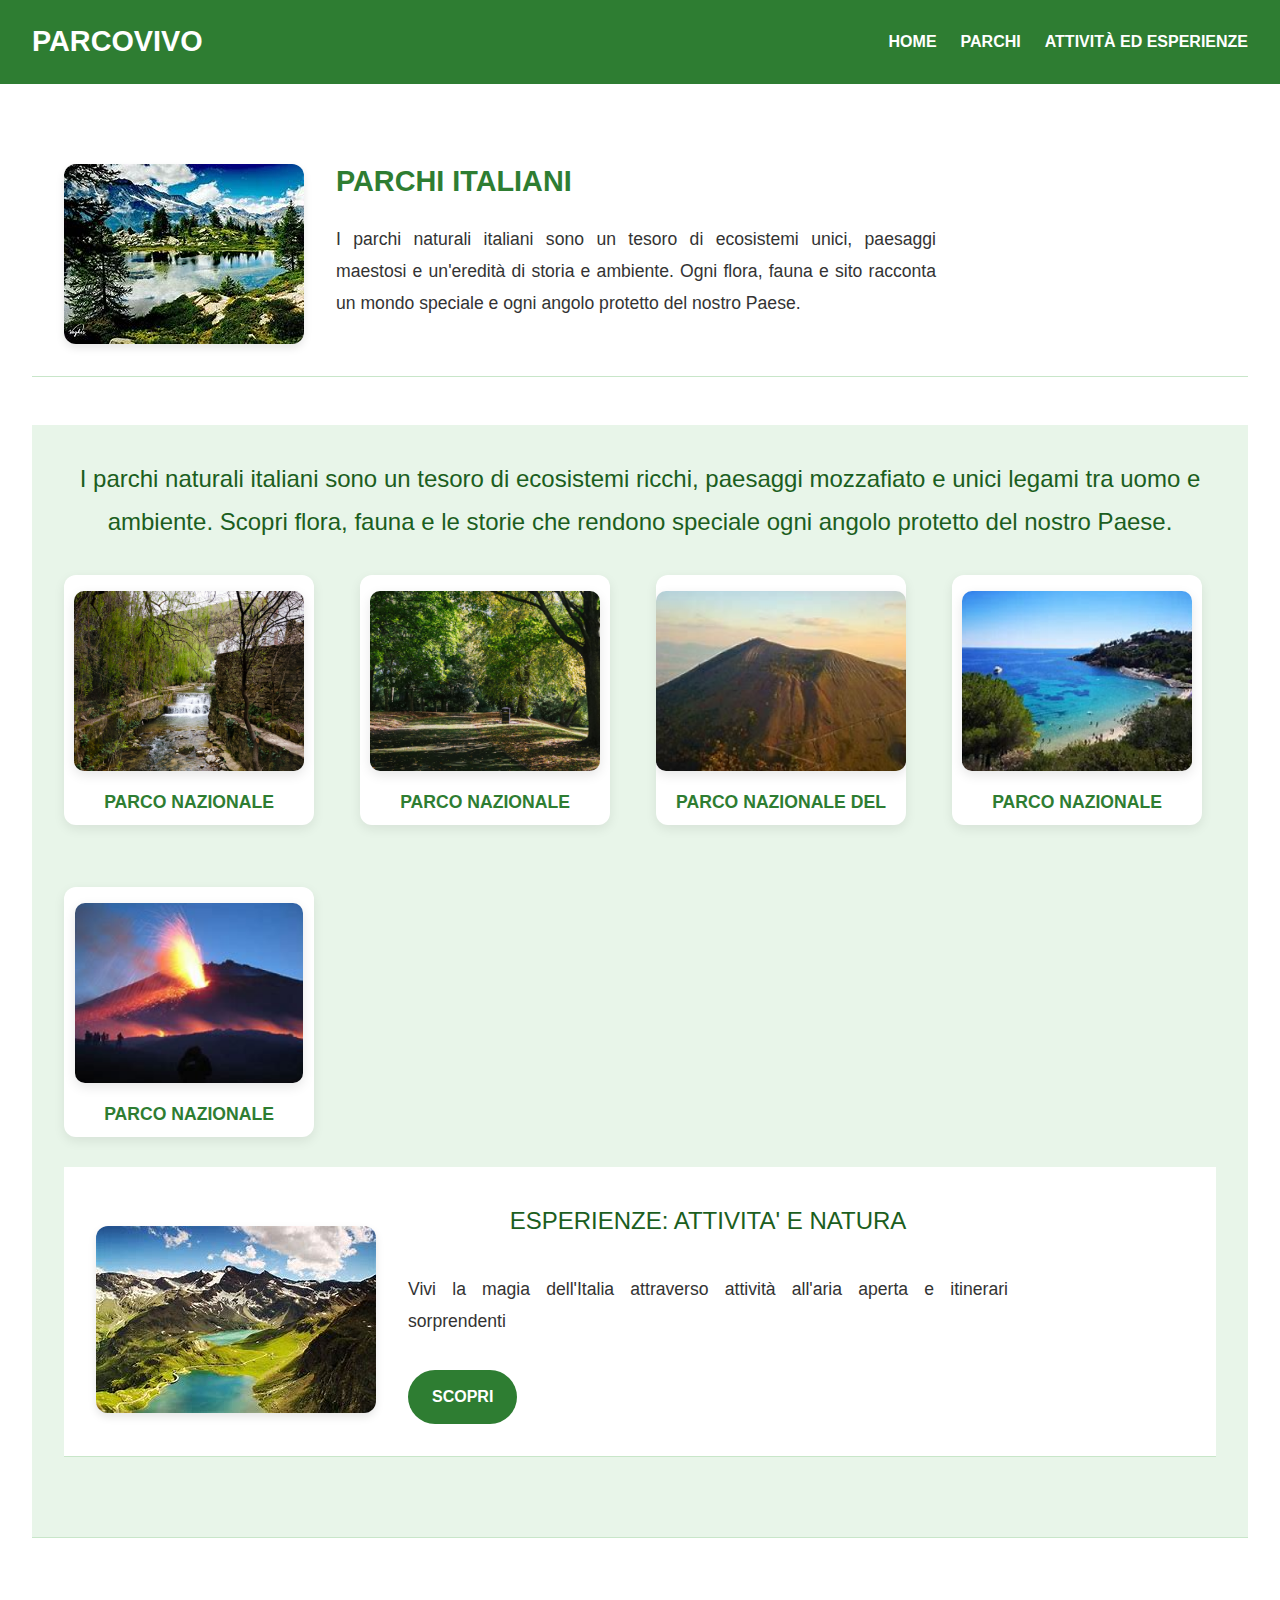
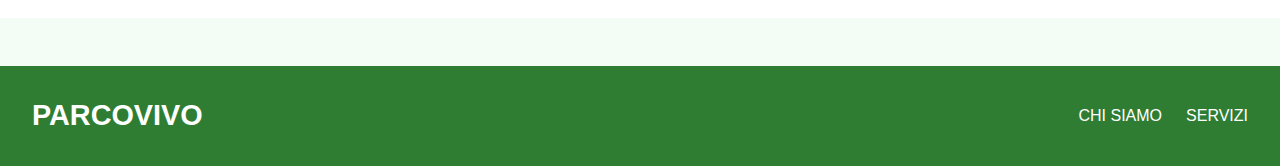
<file: index.html>
<!DOCTYPE html>
<html lang="it">
<head>
    <meta charset="UTF-8">
    <meta name="viewport" content="width=device-width, initial-scale=1.0">
    <title>PARCOVIVO</title>
    <link rel="stylesheet" href="css/styles.css">
</head>
<body>

    <header>
        <div class="logo">PARCOVIVO</div>
        <nav>
            <ul>
                <li><a href="homepage.html">HOME</a></li>
                <li><a href="parchi.html">PARCHI</a></li>
                <li><a href="attivita.html">ATTIVITÀ ED ESPERIENZE</a></li>
            </ul>
        </nav>
    </header>

    <main>
        <section class="hero">
            <div>
                <img src="img/img1home.jpeg" alt="">
            </div>
            <div>
            <h1>PARCHI ITALIANI</h1>
            <p>I parchi naturali italiani sono un tesoro di ecosistemi unici, paesaggi maestosi e un'eredità di storia e ambiente. Ogni flora, fauna e sito racconta un mondo speciale e ogni angolo protetto del nostro Paese.</p>
            </div>
        </section>

        <section class="parks">
            <h2>I parchi naturali italiani sono un tesoro di ecosistemi ricchi, paesaggi mozzafiato e unici legami tra uomo e ambiente. Scopri flora, fauna e le storie che rendono speciale ogni angolo protetto del nostro Paese.</h2>
            
            <div class="park-cards">
                <div class="park-card">
                <div>
                    <img src="img/card1parchi.jpeg" alt="Abruzzo">
                </div>
                <div>
                    <h3>PARCO NAZIONALE DELL'ABRUZZO</h3>
                    <p>Un rifugio per specie rare immerso tra monti e laghi incantevoli</p>
                </div>
                </div>

                <div class="park-card">
                <div>
                    <img src="img/card2parchi.jpeg" alt="Sila">
                </div>
                <div>
                    <h3>PARCO NAZIONALE DELLA SILA</h3>
                    <p>Foreste rigogliose e paesaggi montani che svelano il cuore della Calabria.</p>
                </div>
                </div>

                <div class="park-card">
                    <img src="img/card3parchi.jpeg" alt="Vesuvio">
                    <h3>PARCO NAZIONALE DEL VESUVIO</h3>
                    <p>Unico per il celebre vulcano e i suoi sentieri con viste mozzafiato.</p>
                </div>

                <div class="park-card">
                <div>
                    <img src="img/card4parchi.jpeg" alt="Arcipelago Toscano">
                </div>
                <div>
                    <h3>PARCO NAZIONALE DELL'ARCIPELAGO TOSCANO</h3>
                    <p>Un paradiso insulare dove mare cristallino e biodiversità si incontrano.</p>
                </div>
                </div>

                <div class="park-card">
                <div>
                    <img src="img/card5parchi.jpeg" alt="Etna">
                </div>
                <div>
                    <h3>PARCO NAZIONALE DELL'ETNA</h3>
                    <p>Con crateri vulcanici e natura sorprendente offre un luogo unico.</p>
                </div>
                </div>
                
            </div>
            <section class="hero">
                <div>
                    <img src="img/img 2 home.jpeg" alt="esperienze nella natura">
                </div>
            <div>
                <h2>ESPERIENZE: ATTIVITA' E NATURA</h2>
                <P>Vivi la magia dell'Italia attraverso attività all'aria aperta e itinerari sorprendenti</P>
                <a class="button" href="attivita.html">SCOPRI</a>
            </div>
        </section>
        </section>
    </main>

    <footer>
        <div class="logo">PARCOVIVO</div>
        <nav>
            <ul>
                <li><a href="chisiamo.html">CHI SIAMO</a></li>
                <li><a href="servizi.html">SERVIZI</a></li>
            </ul>
        </nav>
    </footer>
</body>
</html>
</file>
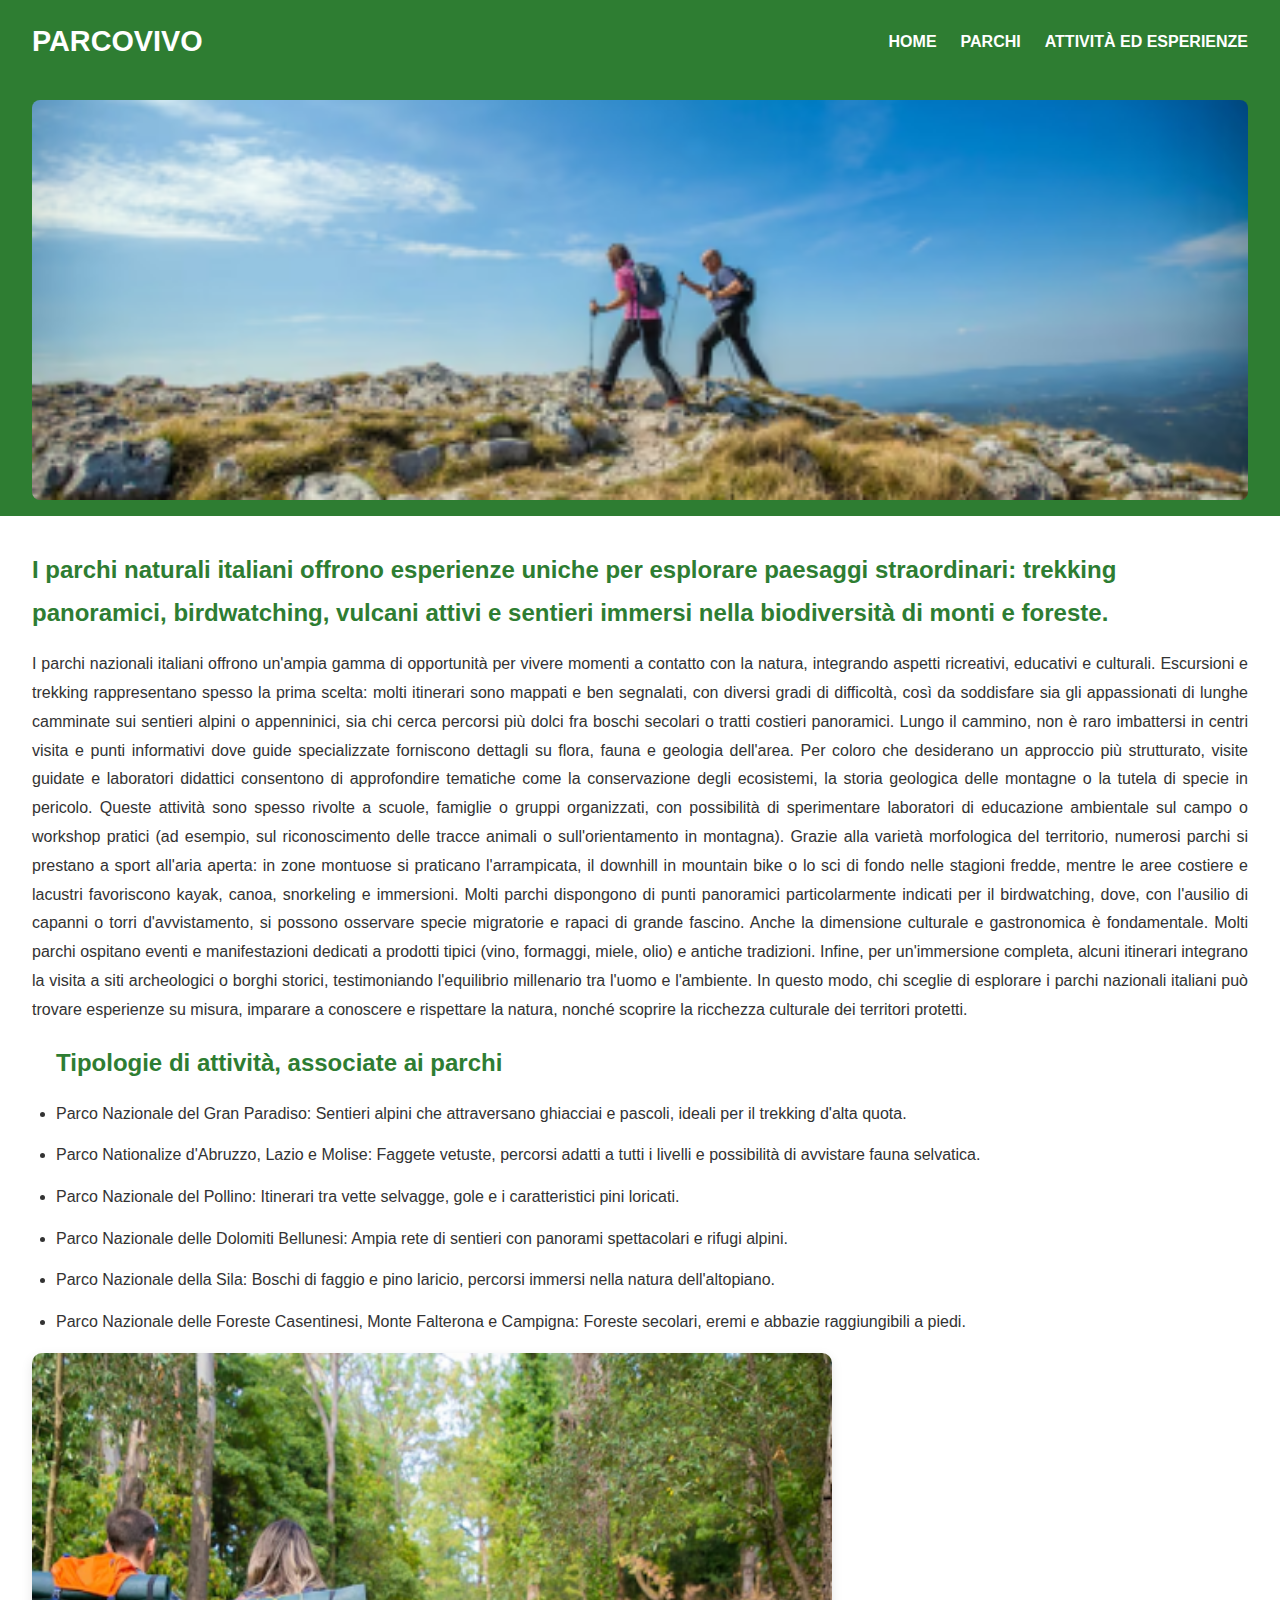
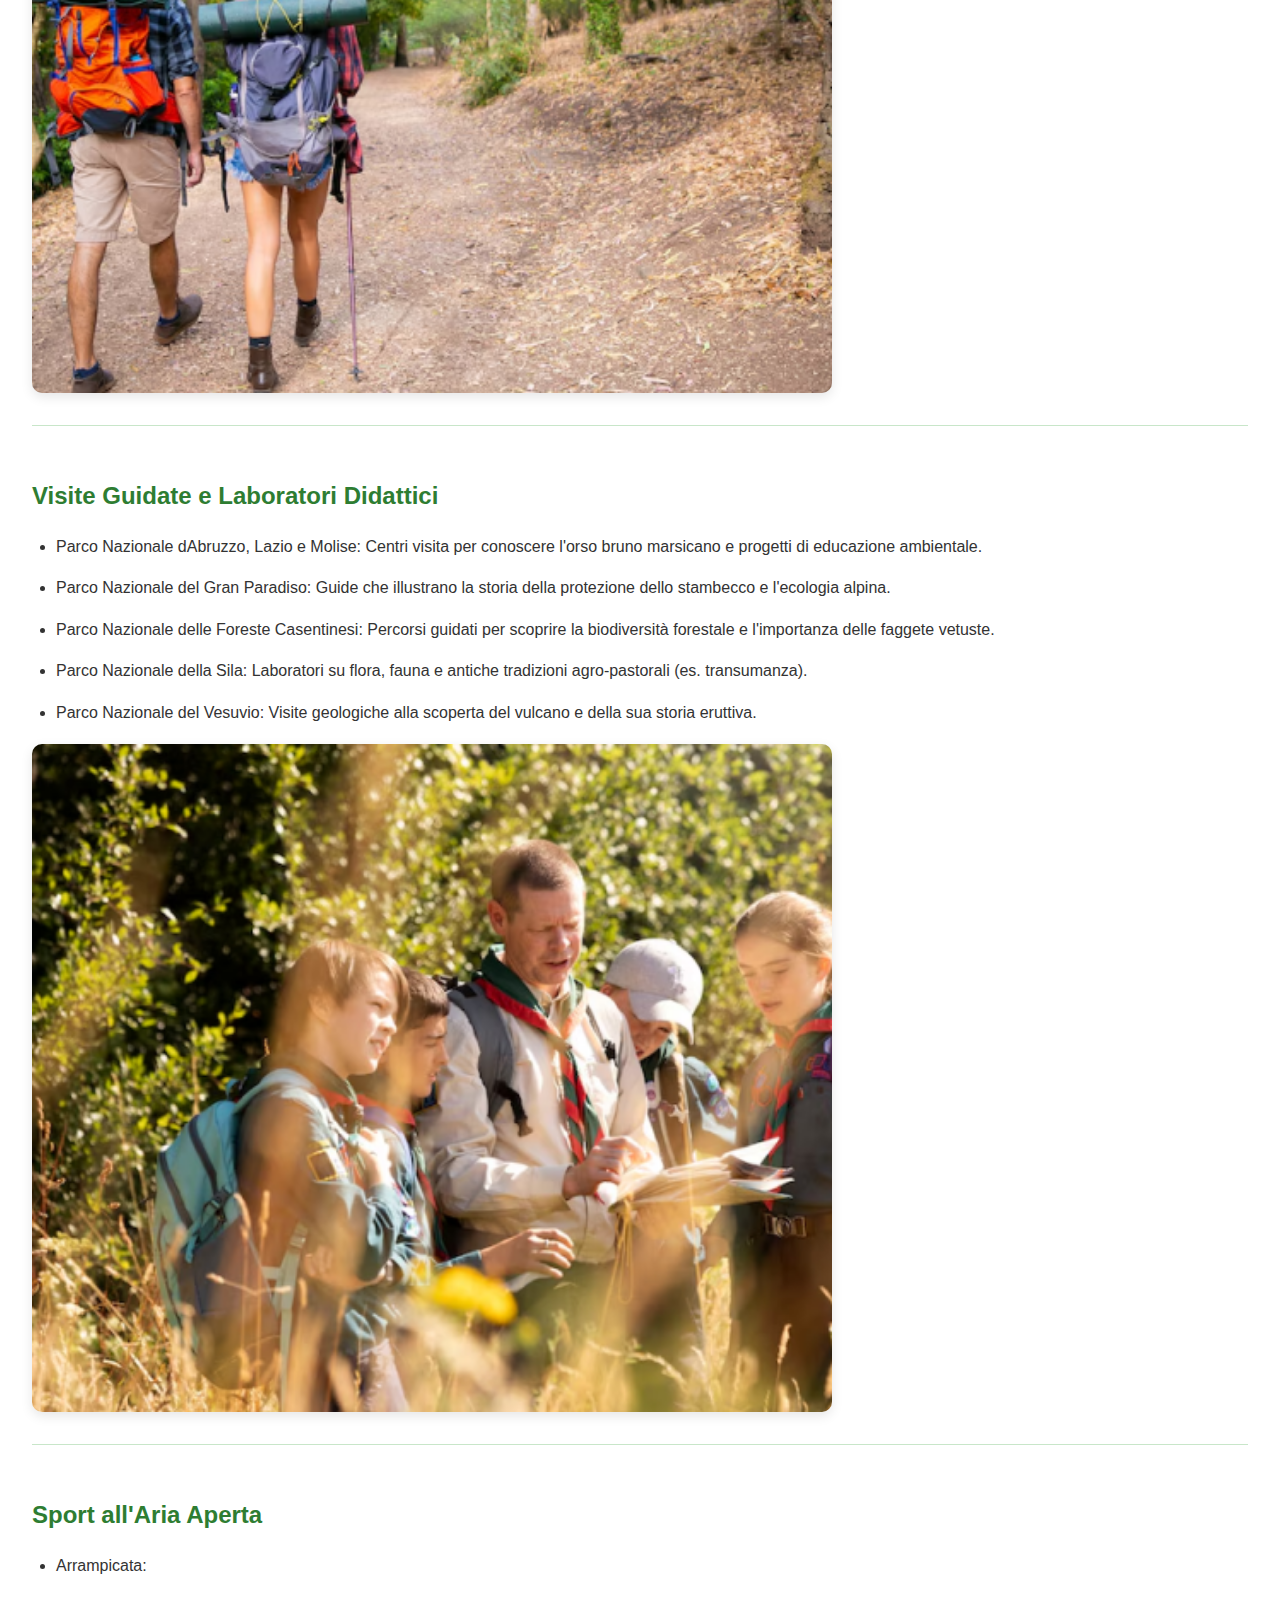
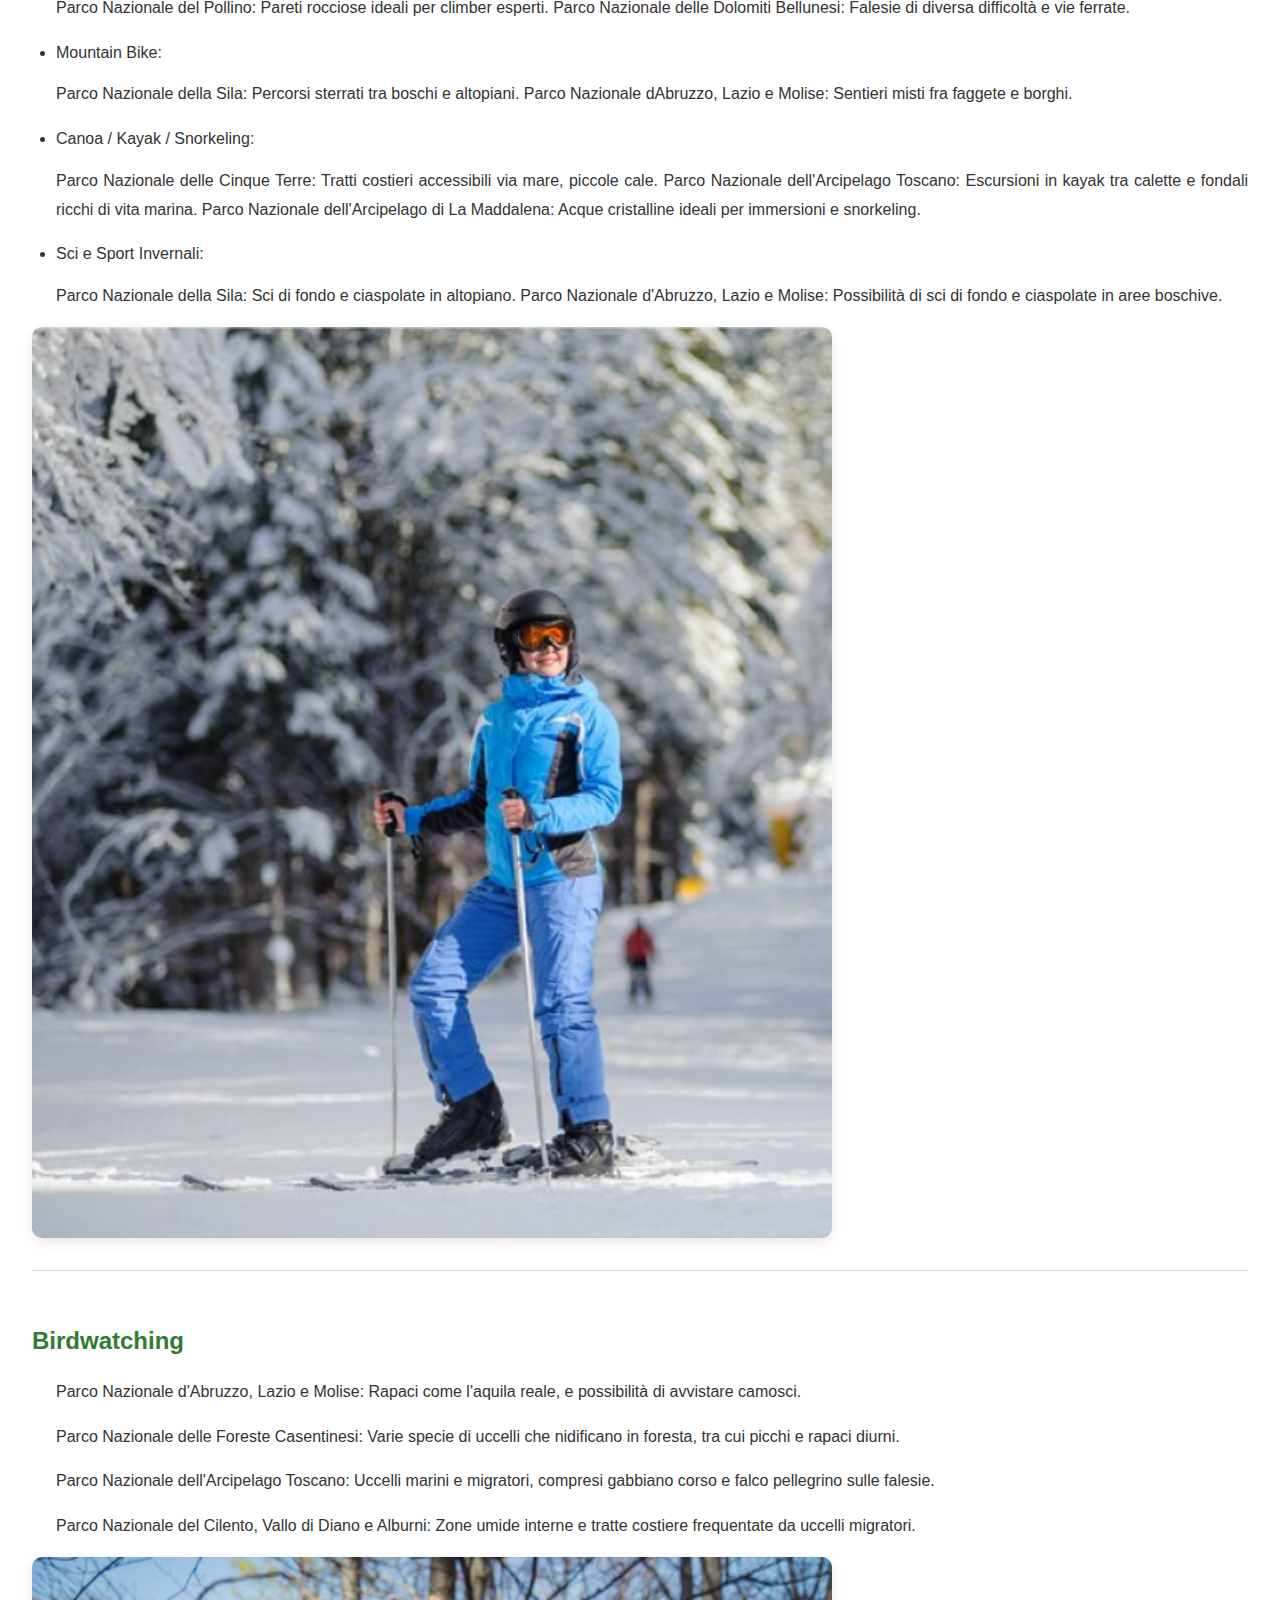
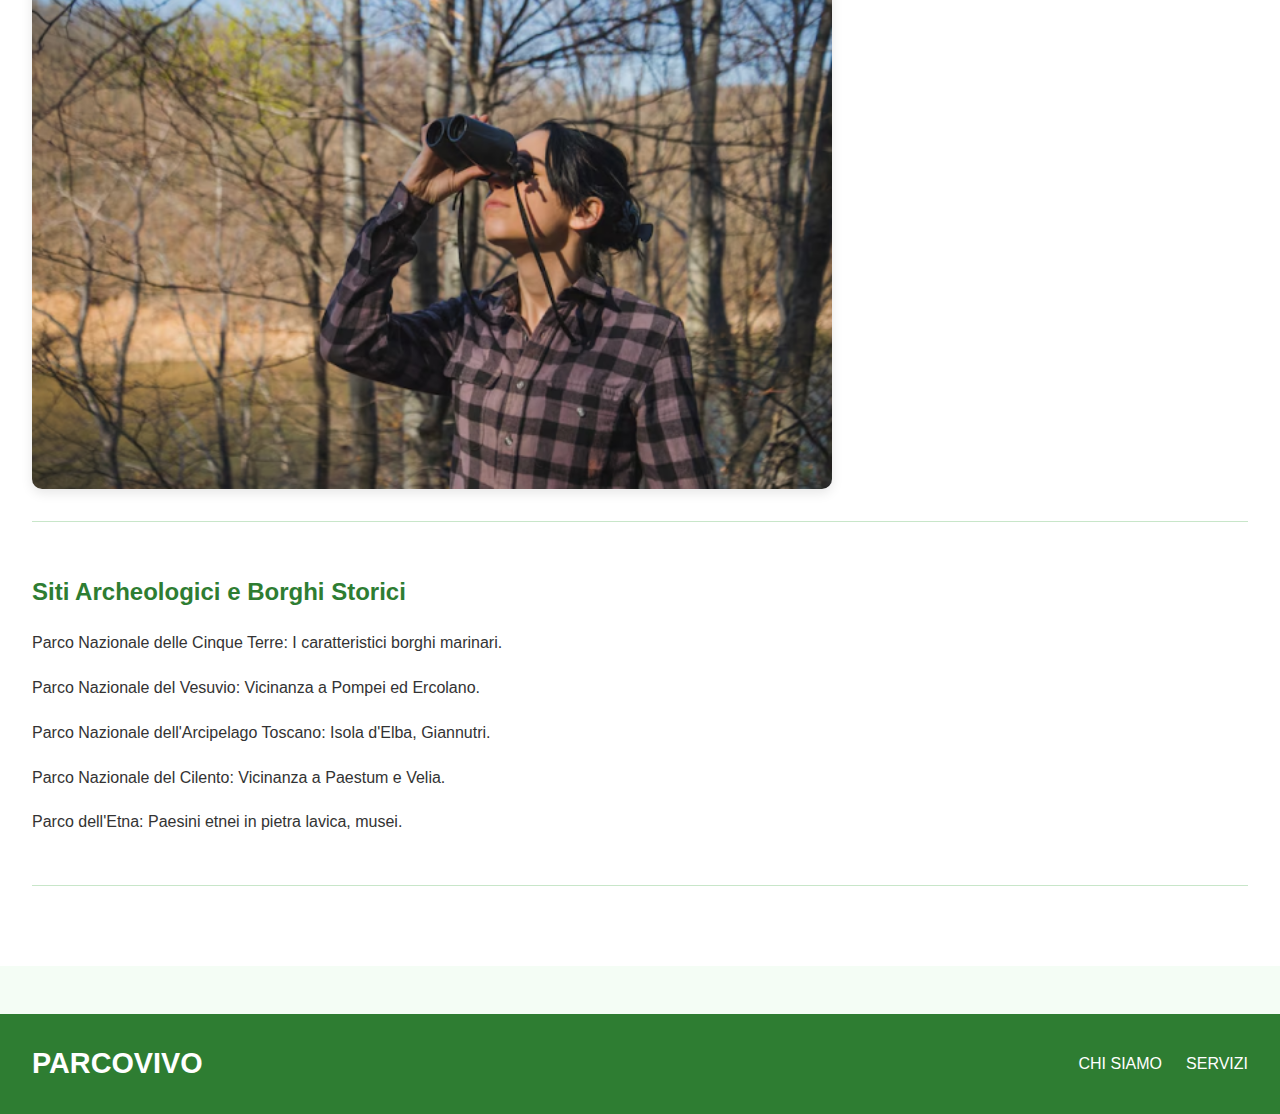
<file: attivita.html>
<!DOCTYPE html>
<html lang="it">
<head>
    <meta charset="UTF-8">
    <meta name="viewport" content="width=device-width, initial-scale=1.0">
    <title>PARCOVIVO</title>
    <link rel="stylesheet" href="css/styles.css">
</head>
<body>
    <header>
        <div class="logo">PARCOVIVO</div>
        <nav>
            <ul>
                <li><a href="homepage.html">HOME</a></li>
                <li><a href="parchi.html">PARCHI</a></li>
                <li><a href="attivita.html">ATTIVITÀ ED ESPERIENZE</a></li>
            </ul>
        </nav>
    </header>
    <header>
        <img src="img/attivitainizio.jpeg" alt="">
    </header>
    <main>
        <section>
            <div>
                <h3>I parchi naturali italiani offrono esperienze uniche per esplorare paesaggi straordinari: 
                    trekking panoramici, birdwatching, vulcani attivi e sentieri immersi nella biodiversità di monti e foreste.</h3>
                <p>I parchi nazionali italiani offrono un'ampia gamma di opportunità per vivere momenti a contatto con la natura, integrando aspetti ricreativi, educativi e culturali. 
                    Escursioni e trekking rappresentano spesso la prima scelta: molti itinerari sono mappati e ben segnalati, con diversi gradi di difficoltà, così da soddisfare sia gli appassionati di lunghe camminate sui sentieri alpini o appenninici, sia chi cerca percorsi più dolci fra boschi secolari o tratti costieri panoramici. 
                    Lungo il cammino, non è raro imbattersi in centri visita e punti informativi dove guide specializzate forniscono dettagli su flora, fauna e geologia dell'area.
                    Per coloro che desiderano un approccio più strutturato, visite guidate e laboratori didattici consentono di approfondire tematiche come la conservazione degli ecosistemi, la storia geologica delle montagne o la tutela di specie in pericolo. 
                    Queste attività sono spesso rivolte a scuole, famiglie o gruppi organizzati, con possibilità di sperimentare laboratori di educazione ambientale sul campo o workshop pratici (ad esempio, sul riconoscimento delle tracce animali o sull'orientamento in montagna).
                    Grazie alla varietà morfologica del territorio, numerosi parchi si prestano a sport all'aria aperta: in zone montuose si praticano l'arrampicata, il downhill in mountain bike o lo sci di fondo nelle stagioni fredde, mentre le aree costiere e lacustri favoriscono kayak, canoa, snorkeling e immersioni. 
                    Molti parchi dispongono di punti panoramici particolarmente indicati per il birdwatching, dove, con l'ausilio di capanni o torri d'avvistamento, si possono osservare specie migratorie e rapaci di grande fascino.
                    Anche la dimensione culturale e gastronomica è fondamentale. 
                    Molti parchi ospitano eventi e manifestazioni dedicati a prodotti tipici (vino, formaggi, miele, olio) e antiche tradizioni. 
                    Infine, per un'immersione completa, alcuni itinerari integrano la visita a siti archeologici o borghi storici, testimoniando l'equilibrio millenario tra l'uomo e l'ambiente. 
                    In questo modo, chi sceglie di esplorare i parchi nazionali italiani può trovare esperienze su misura, imparare a conoscere e rispettare la natura, nonché scoprire la ricchezza culturale dei territori protetti.</p>
            </div>
            <div>
                <ul>
                    <h3>Tipologie di attività, associate ai parchi</h3>
                    <li>Parco Nazionale del Gran Paradiso: Sentieri alpini che attraversano ghiacciai e pascoli, ideali per il trekking d'alta quota.</li>
                    <li>Parco Nationalize d'Abruzzo, Lazio e Molise: Faggete vetuste, percorsi adatti a tutti i livelli e possibilità di avvistare fauna selvatica.</li>
                    <li>Parco Nazionale del Pollino: Itinerari tra vette selvagge, gole e i caratteristici pini loricati.</li>
                    <li>Parco Nazionale delle Dolomiti Bellunesi: Ampia rete di sentieri con panorami spettacolari e rifugi alpini.</li>
                    <li>Parco Nazionale della Sila: Boschi di faggio e pino laricio, percorsi immersi nella natura dell'altopiano.</li>     
                    <li>Parco Nazionale delle Foreste Casentinesi, Monte Falterona e Campigna: Foreste secolari, eremi e abbazie raggiungibili a piedi.</li>
                </ul>
                <img src="img/attivita1.jpeg" alt="">
            </div>
        </section>
        <section>
            <h3>Visite Guidate e Laboratori Didattici</h3>
            <ul>
                <li>Parco Nazionale dAbruzzo, Lazio e Molise: Centri visita per conoscere l'orso bruno marsicano e progetti di educazione ambientale.</li>
                <li>Parco Nazionale del Gran Paradiso: Guide che illustrano la storia della protezione dello stambecco e l'ecologia alpina.</li>
                <li>Parco Nazionale delle Foreste Casentinesi: Percorsi guidati per scoprire la biodiversità forestale e l'importanza delle faggete vetuste.</li>
                <li>Parco Nazionale della Sila: Laboratori su flora, fauna e antiche tradizioni agro-pastorali (es. transumanza).</li>
                <li>Parco Nazionale del Vesuvio: Visite geologiche alla scoperta del vulcano e della sua storia eruttiva.</li>
            </ul>
            <img src="img/attivita2.jpeg" alt="">
        </section>
        <section>
            <h3>Sport all'Aria Aperta</h3>
            <ul>
                <li>Arrampicata:</li>
                <p>Parco Nazionale del Pollino: Pareti rocciose ideali per climber esperti.
                    Parco Nazionale delle Dolomiti Bellunesi: Falesie di diversa difficoltà e vie ferrate.</p>
                <li>Mountain Bike:</li>
                <p>Parco Nazionale della Sila: Percorsi sterrati tra boschi e altopiani.
                    Parco Nazionale dAbruzzo, Lazio e Molise: Sentieri misti fra faggete e borghi.</p>
                <li>Canoa / Kayak / Snorkeling:</li>
                <p>Parco Nazionale delle Cinque Terre: Tratti costieri accessibili via mare, piccole cale.
                    Parco Nazionale dell'Arcipelago Toscano: Escursioni in kayak tra calette e fondali ricchi di vita marina.
                    Parco Nazionale dell'Arcipelago di La Maddalena: Acque cristalline ideali per immersioni e snorkeling.</p>
                <li>Sci e Sport Invernali:</li>
                <p>Parco Nazionale della Sila: Sci di fondo e ciaspolate in altopiano.
                    Parco Nazionale d'Abruzzo, Lazio e Molise: Possibilità di sci di fondo e ciaspolate in aree boschive.</p>
            </ul>
            <img src="img/attivita3.jpeg" alt="">
        </section>
        <section>
            <h3>Birdwatching</h3>
            <ul>
                <p>Parco Nazionale d'Abruzzo, Lazio e Molise: Rapaci come l'aquila reale, e possibilità di avvistare camosci.</p>
                <p>Parco Nazionale delle Foreste Casentinesi: Varie specie di uccelli che nidificano in foresta, tra cui picchi e rapaci diurni.</p>
                <p>Parco Nazionale dell'Arcipelago Toscano: Uccelli marini e migratori, compresi gabbiano corso e falco pellegrino sulle falesie.</p>
                <p>Parco Nazionale del Cilento, Vallo di Diano e Alburni: Zone umide interne e tratte costiere frequentate da uccelli migratori.</p>
            </ul>
            <img src="img/attivita 3.jpeg" alt="">
        </section>
        <section>
            <h3>Siti Archeologici e Borghi Storici</h3>
            <p>Parco Nazionale delle Cinque Terre: I caratteristici borghi marinari.</p>
            <p>Parco Nazionale del Vesuvio: Vicinanza a Pompei ed Ercolano.</p>
            <p>Parco Nazionale dell'Arcipelago Toscano: Isola d'Elba, Giannutri.</p>
            <p>Parco Nazionale del Cilento: Vicinanza a Paestum e Velia.</p>
            <p>Parco dell'Etna: Paesini etnei in pietra lavica, musei.</p>
        </section>
    </main>
    <footer>
        <div class="logo">PARCOVIVO</div>
        <nav>
            <ul>
                <li><a href="chisiamo.html">CHI SIAMO</a></li>
                <li><a href="servizi.html">SERVIZI</a></li>
            </ul>
        </nav>
    </footer>
</body>
</html>
</file>
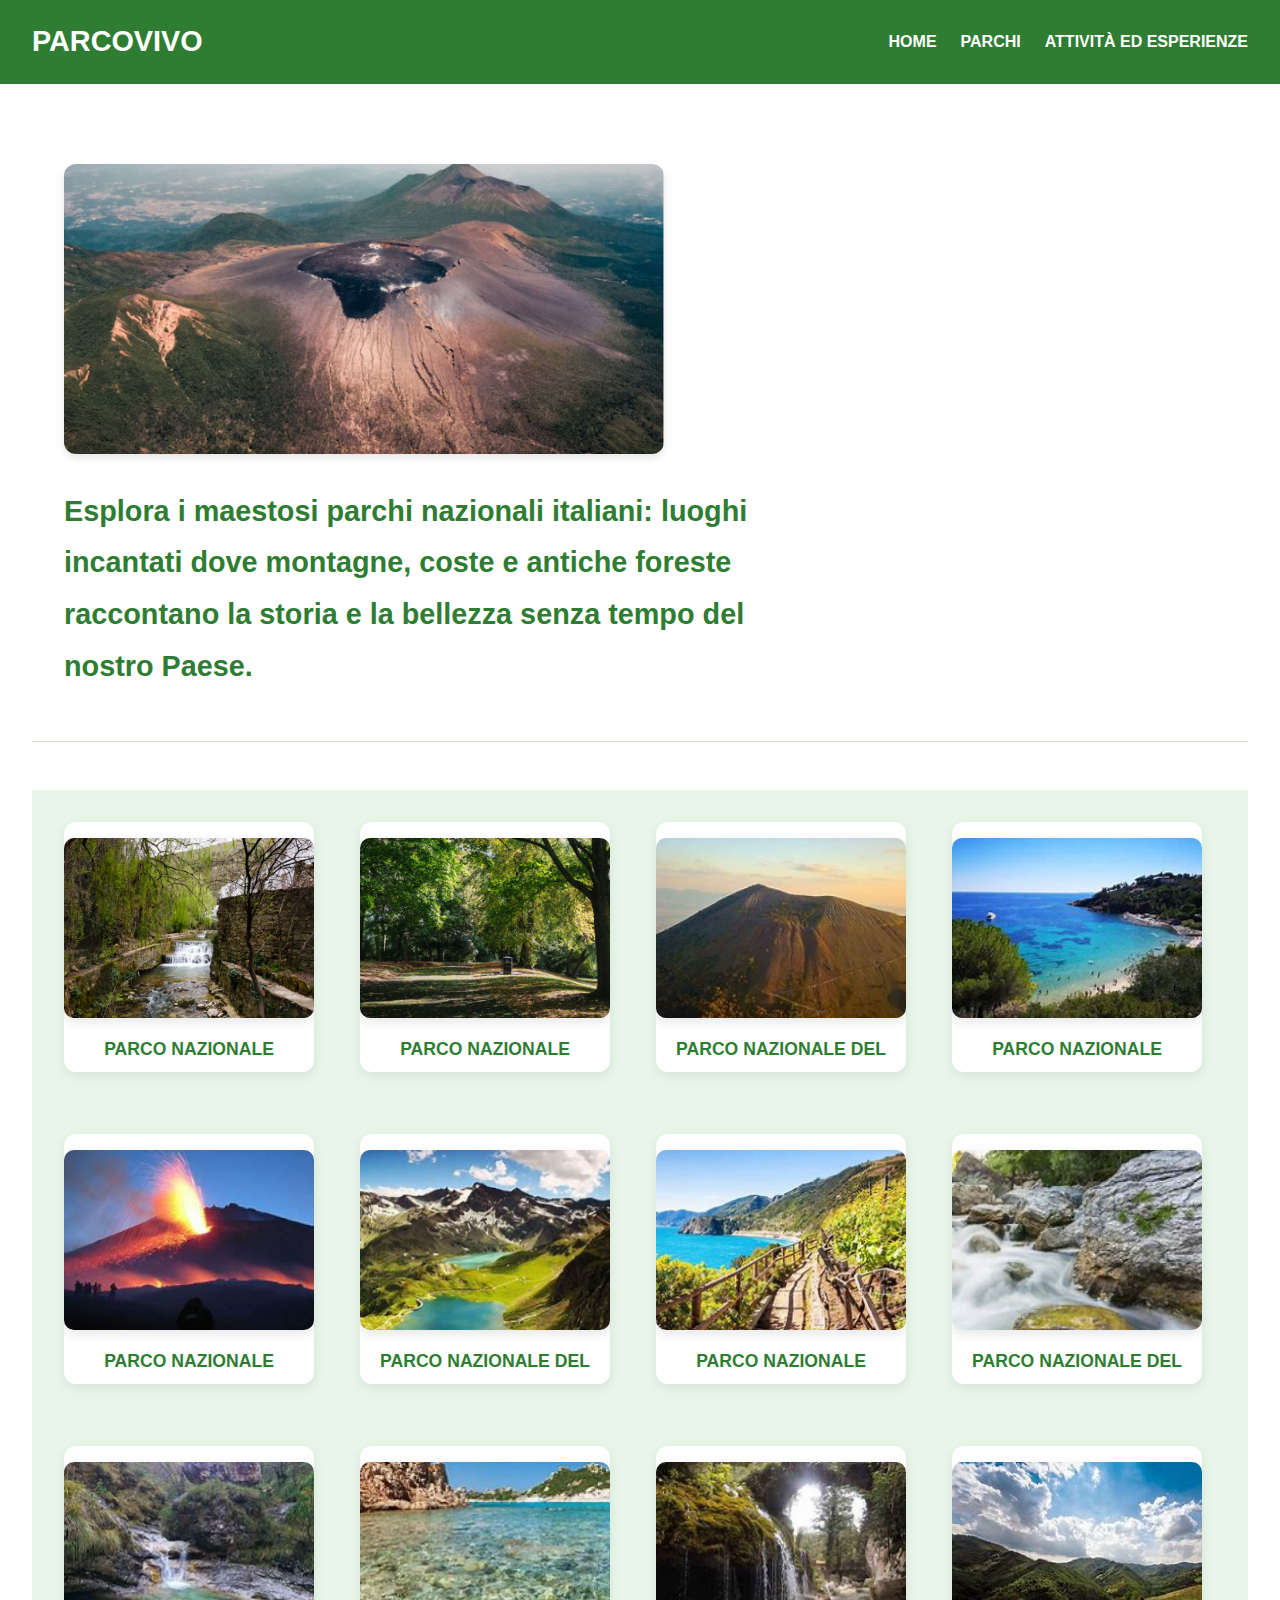
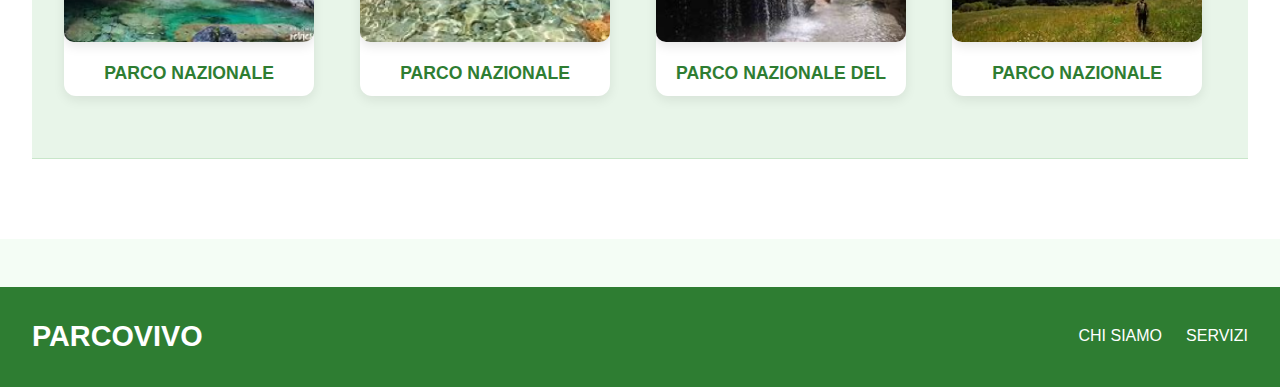
<file: parchi.html>
<!DOCTYPE html>
<html lang="it">
<head>
    <meta charset="UTF-8">
    <meta name="viewport" content="width=device-width, initial-scale=1.0">
    <title>PARCOVIVO</title>
    <link rel="stylesheet" href="css/styles.css">
</head>
<body>

    <header>
        <div class="logo">PARCOVIVO</div>
        <nav>
            <ul>
                <li><a href="homepage.html">HOME</a></li>
                <li><a href="parchi.html">PARCHI</a></li>
                <li><a href="attivita.html">ATTIVITÀ ED ESPERIENZE</a></li>
            </ul>
        </nav>
    </header>

    <main>
        <section class="hero">
            <div>
                <img src="img/img 1 vesuvio.jpeg" alt="sfondo">
            </div>
            <div>
                <h1>
                    Esplora i maestosi parchi nazionali italiani: luoghi incantati dove montagne, coste e antiche foreste raccontano la storia e la bellezza senza tempo del nostro Paese.
                </h1>
            </div>
        </section>

        <section class="parks">
            <div class="park-cards">

                <div class="park-card">
                    <img src="img/card1parchi.jpeg" alt="Abruzzo">
                    <a href="parcoabruzzo.html">PARCO NAZIONALE DELL'ABRUZZO</a>
                </div>

                <div class="park-card">
                    <img src="img/card2parchi.jpeg" alt="Sila">
                    <a href="parcosila.html">PARCO NAZIONALE DELLA SILA</a>
                </div>

                <div class="park-card">
                    <img src="img/card3parchi.jpeg" alt="Vesuvio">
                    <a href="parcovesuvio.html">PARCO NAZIONALE DEL VESUVIO</a>
                </div>

                <div class="park-card">
                    <img src="img/card4parchi.jpeg" alt="Arcipelago Toscano">
                    <a href="parcotoscano.html">PARCO NAZIONALE DELL'ARCIPELAGO TOSCANO</a>
                </div>

                <div class="park-card">
                    <img src="img/card5parchi.jpeg" alt="Etna">
                    <a href="parcoetna.html">PARCO NAZIONALE DELL'ETNA</a>
                </div>

                <div class="park-card">
                    <img src="img/card6parchi.jpeg" alt="Gran Paradiso">
                    <h3>PARCO NAZIONALE DEL GRAN PARADISO</h3>
                </div>

                <div class="park-card">
                    <img src="img/card7parchi.jpeg" alt="Cinque Terre">
                    <h3>PARCO NAZIONALE DELLE CINQUE TERRE</h3>
                </div>

                <div class="park-card">
                    <img src="img/card8parchi.jpeg" alt="Pollino">
                    <h3>PARCO NAZIONALE DEL POLLINO</h3>
                </div>

                <div class="park-card">
                    <img src="img/card9parchi.jpeg" alt="Dolomiti Bellunesi">
                    <h3>PARCO NAZIONALE DELLE DOLOMITI BELLUNESI</h3>
                </div>

                <div class="park-card">
                    <img src="img/card10parchi.jpeg" alt="La Maddalena">
                    <h3>PARCO NAZIONALE DELL'ARCIPELAGO DI LA MADDALENA</h3>
                </div>

                <div class="park-card">
                    <img src="img/card 11 parchi.jpeg" alt="Cilento, Vallo di Diano e Alburni">
                    <h3>PARCO NAZIONALE DEL CILENTO, VALLO DI DIANO E ALBURNI</h3>
                </div>

                <div class="park-card">
                    <img src="img/card 12 parchi.jpeg" alt="Foreste Casentinesi, Monte Falterona e Campigna">
                    <h3>PARCO NAZIONALE DELLE FORESTE CASENTINESI, MONTE FALTERONA E CAMPIGNA</h3>
                </div>

            </div>
        </section>
    </main>

    <footer>
        <div class="logo">PARCOVIVO</div>
        <nav>
            <ul>
                <li><a href="chisiamo.html">CHI SIAMO</a></li>
                <li><a href="servizi.html">SERVIZI</a></li>
            </ul>
        </nav>
    </footer>

</body>
</html>
</file>
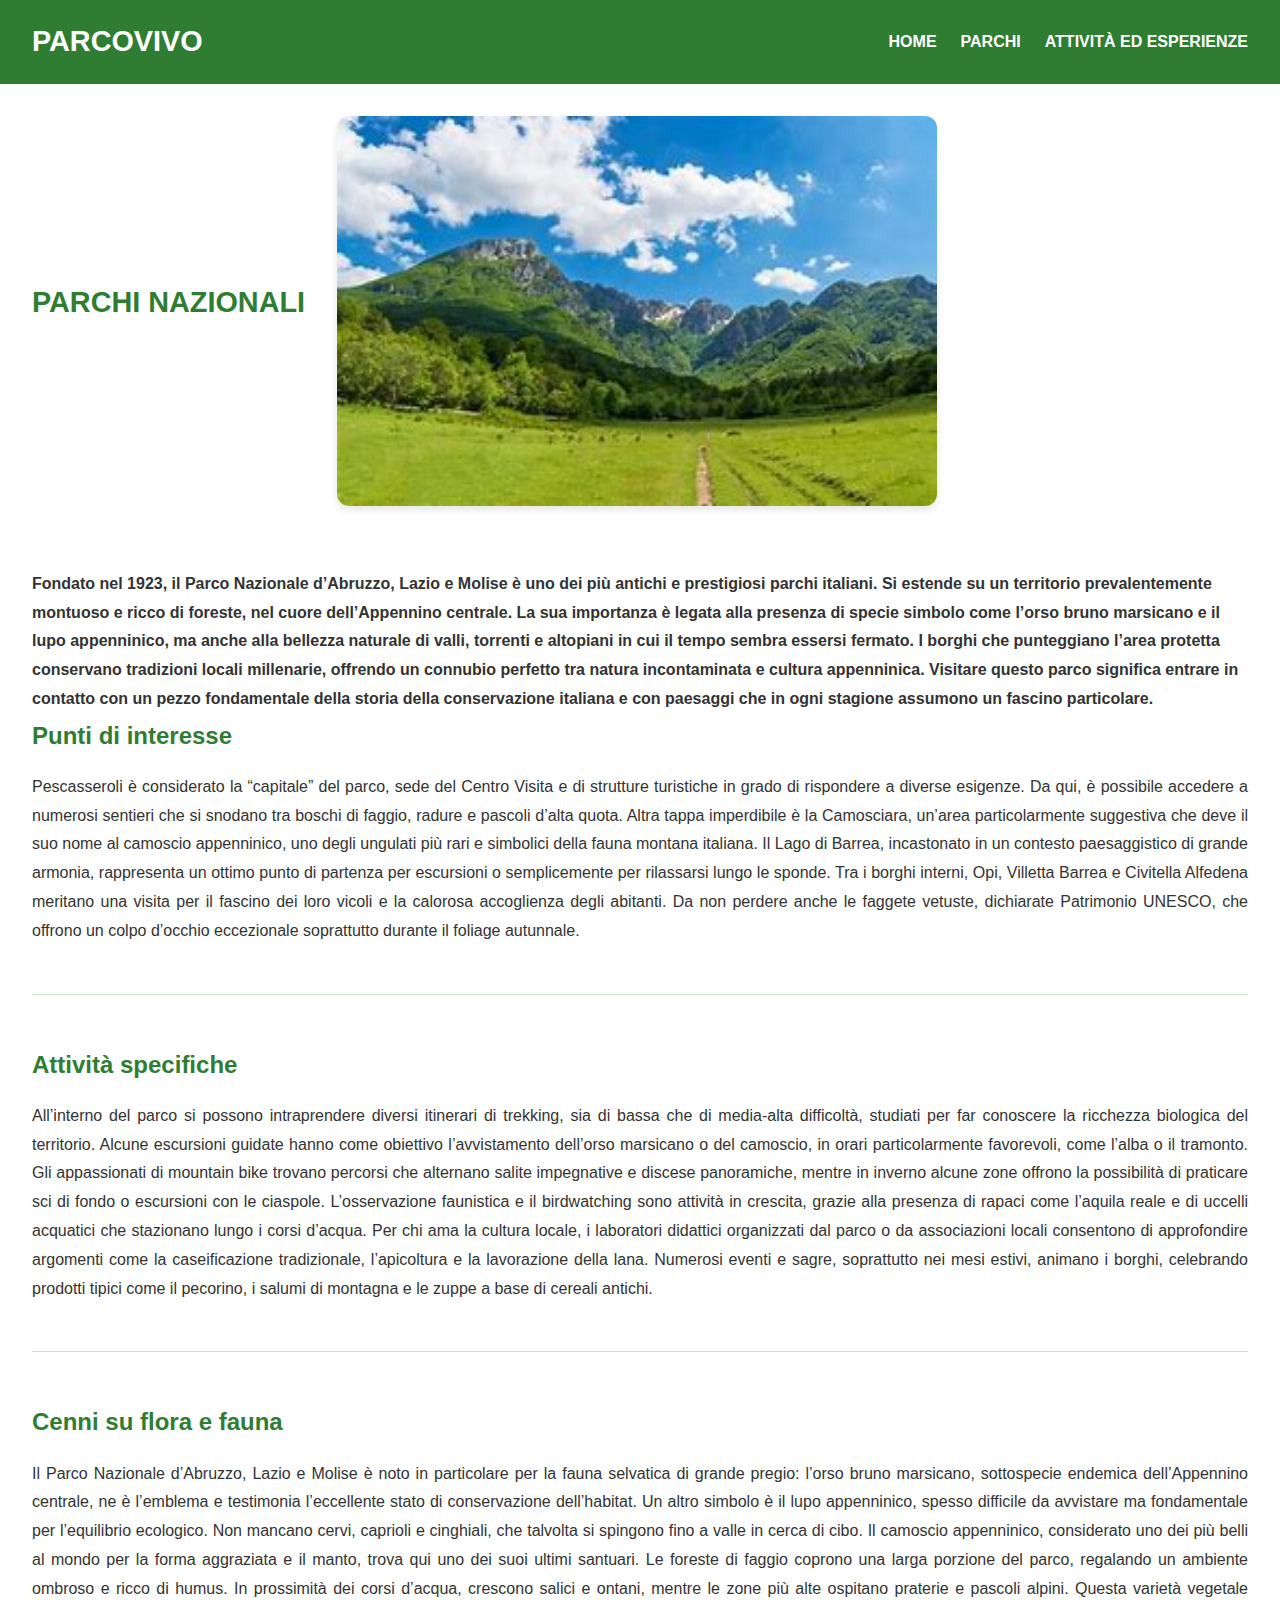
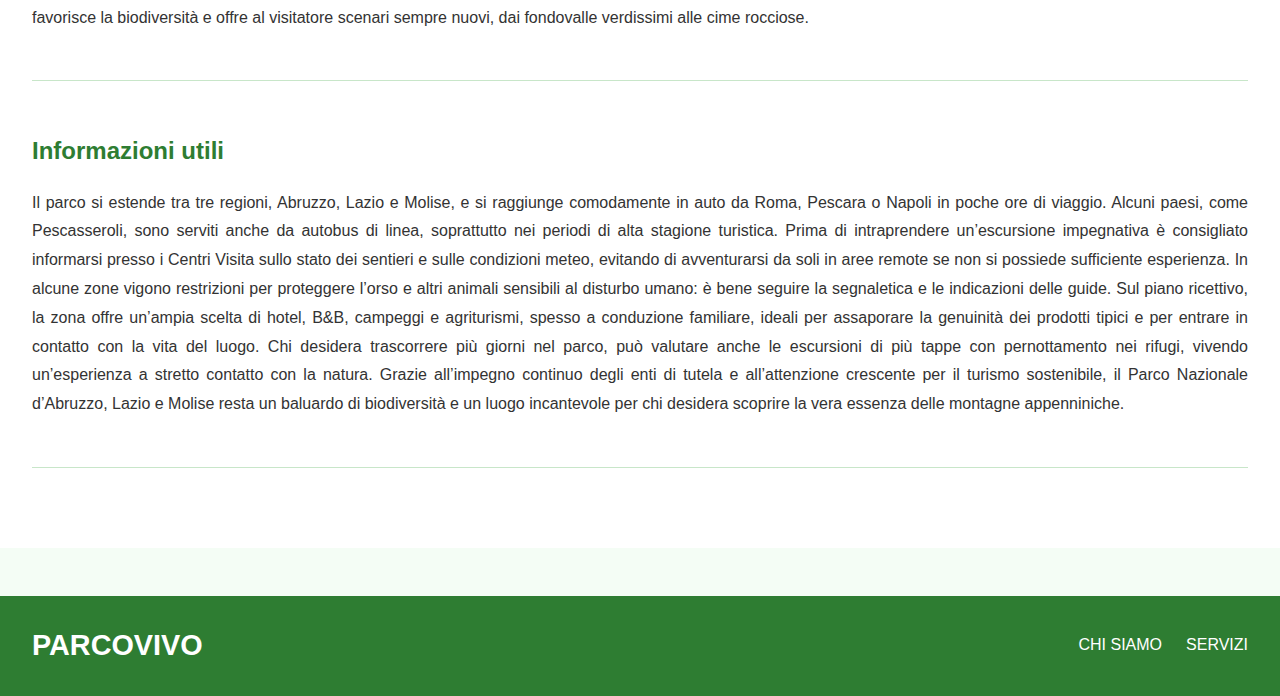
<file: parcoabruzzo.html>
<!DOCTYPE html>
<html lang="it">
<head>
    <meta charset="UTF-8">
    <meta name="viewport" content="width=device-width, initial-scale=1.0">
    <title>PARCOVIVO</title>
    <link rel="stylesheet" href="css/styles.css">
</head>
<body>
    <header>
        <div class="logo">PARCOVIVO</div>
        <nav>
            <ul>
                <li><a href="homepage.html">HOME</a></li>
                <li><a href="parchi.html">PARCHI</a></li>
                <li><a href="attivita.html">ATTIVITÀ ED ESPERIENZE</a></li>
            </ul>
        </nav>
    </header>  

    <section class="hero">
        <h1>PARCHI NAZIONALI</h1>
        <img src="img/parcoabruzzo.jpeg" alt="Parco d'Abruzzo">
    </section>

    <main>
        <section>
            <h4>Fondato nel 1923, il Parco Nazionale d’Abruzzo, Lazio e Molise è uno dei più antichi e prestigiosi parchi italiani. Si estende su un territorio prevalentemente montuoso e ricco di foreste, nel cuore dell’Appennino centrale. La sua importanza è legata alla presenza di specie simbolo come l’orso bruno marsicano e il lupo appenninico, ma anche alla bellezza naturale di valli, torrenti e altopiani in cui il tempo sembra essersi fermato. I borghi che punteggiano l’area protetta conservano tradizioni locali millenarie, offrendo un connubio perfetto tra natura incontaminata e cultura appenninica. Visitare questo parco significa entrare in contatto con un pezzo fondamentale della storia della conservazione italiana e con paesaggi che in ogni stagione assumono un fascino particolare.</h4>
            <h3>Punti di interesse</h3>
            <p>Pescasseroli è considerato la “capitale” del parco, sede del Centro Visita e di strutture turistiche in grado di rispondere a diverse esigenze. Da qui, è possibile accedere a numerosi sentieri che si snodano tra boschi di faggio, radure e pascoli d’alta quota. Altra tappa imperdibile è la Camosciara, un’area particolarmente suggestiva che deve il suo nome al camoscio appenninico, uno degli ungulati più rari e simbolici della fauna montana italiana. Il Lago di Barrea, incastonato in un contesto paesaggistico di grande armonia, rappresenta un ottimo punto di partenza per escursioni o semplicemente per rilassarsi lungo le sponde. Tra i borghi interni, Opi, Villetta Barrea e Civitella Alfedena meritano una visita per il fascino dei loro vicoli e la calorosa accoglienza degli abitanti. Da non perdere anche le faggete vetuste, dichiarate Patrimonio UNESCO, che offrono un colpo d’occhio eccezionale soprattutto durante il foliage autunnale.</p>
        </section>

        <section>
            <h3>Attività specifiche</h3>
            <p>All’interno del parco si possono intraprendere diversi itinerari di trekking, sia di bassa che di media-alta difficoltà, studiati per far conoscere la ricchezza biologica del territorio. Alcune escursioni guidate hanno come obiettivo l’avvistamento dell’orso marsicano o del camoscio, in orari particolarmente favorevoli, come l’alba o il tramonto. Gli appassionati di mountain bike trovano percorsi che alternano salite impegnative e discese panoramiche, mentre in inverno alcune zone offrono la possibilità di praticare sci di fondo o escursioni con le ciaspole. L’osservazione faunistica e il birdwatching sono attività in crescita, grazie alla presenza di rapaci come l’aquila reale e di uccelli acquatici che stazionano lungo i corsi d’acqua. Per chi ama la cultura locale, i laboratori didattici organizzati dal parco o da associazioni locali consentono di approfondire argomenti come la caseificazione tradizionale, l’apicoltura e la lavorazione della lana. Numerosi eventi e sagre, soprattutto nei mesi estivi, animano i borghi, celebrando prodotti tipici come il pecorino, i salumi di montagna e le zuppe a base di cereali antichi.</p>
        </section>

        <section>
            <h3>Cenni su flora e fauna</h3>
            <p>Il Parco Nazionale d’Abruzzo, Lazio e Molise è noto in particolare per la fauna selvatica di grande pregio: l’orso bruno marsicano, sottospecie endemica dell’Appennino centrale, ne è l’emblema e testimonia l’eccellente stato di conservazione dell’habitat. Un altro simbolo è il lupo appenninico, spesso difficile da avvistare ma fondamentale per l’equilibrio ecologico. Non mancano cervi, caprioli e cinghiali, che talvolta si spingono fino a valle in cerca di cibo. Il camoscio appenninico, considerato uno dei più belli al mondo per la forma aggraziata e il manto, trova qui uno dei suoi ultimi santuari. Le foreste di faggio coprono una larga porzione del parco, regalando un ambiente ombroso e ricco di humus. In prossimità dei corsi d’acqua, crescono salici e ontani, mentre le zone più alte ospitano praterie e pascoli alpini. Questa varietà vegetale favorisce la biodiversità e offre al visitatore scenari sempre nuovi, dai fondovalle verdissimi alle cime rocciose.</p>
        </section>

        <section>
            <h3>Informazioni utili</h3>
            <p>Il parco si estende tra tre regioni, Abruzzo, Lazio e Molise, e si raggiunge comodamente in auto da Roma, Pescara o Napoli in poche ore di viaggio. Alcuni paesi, come Pescasseroli, sono serviti anche da autobus di linea, soprattutto nei periodi di alta stagione turistica. Prima di intraprendere un’escursione impegnativa è consigliato informarsi presso i Centri Visita sullo stato dei sentieri e sulle condizioni meteo, evitando di avventurarsi da soli in aree remote se non si possiede sufficiente esperienza. In alcune zone vigono restrizioni per proteggere l’orso e altri animali sensibili al disturbo umano: è bene seguire la segnaletica e le indicazioni delle guide. Sul piano ricettivo, la zona offre un’ampia scelta di hotel, B&B, campeggi e agriturismi, spesso a conduzione familiare, ideali per assaporare la genuinità dei prodotti tipici e per entrare in contatto con la vita del luogo. Chi desidera trascorrere più giorni nel parco, può valutare anche le escursioni di più tappe con pernottamento nei rifugi, vivendo un’esperienza a stretto contatto con la natura. Grazie all’impegno continuo degli enti di tutela e all’attenzione crescente per il turismo sostenibile, il Parco Nazionale d’Abruzzo, Lazio e Molise resta un baluardo di biodiversità e un luogo incantevole per chi desidera scoprire la vera essenza delle montagne appenniniche.</p>
        </section>
    </main>

    <footer>
        <div class="logo">PARCOVIVO</div>
        <nav>
            <ul>
                <li><a href="chisiamo.html">CHI SIAMO</a></li>
                <li><a href="servizi.html">SERVIZI</a></li>
            </ul>
        </nav>
    </footer>
</body>
</html>
</file>
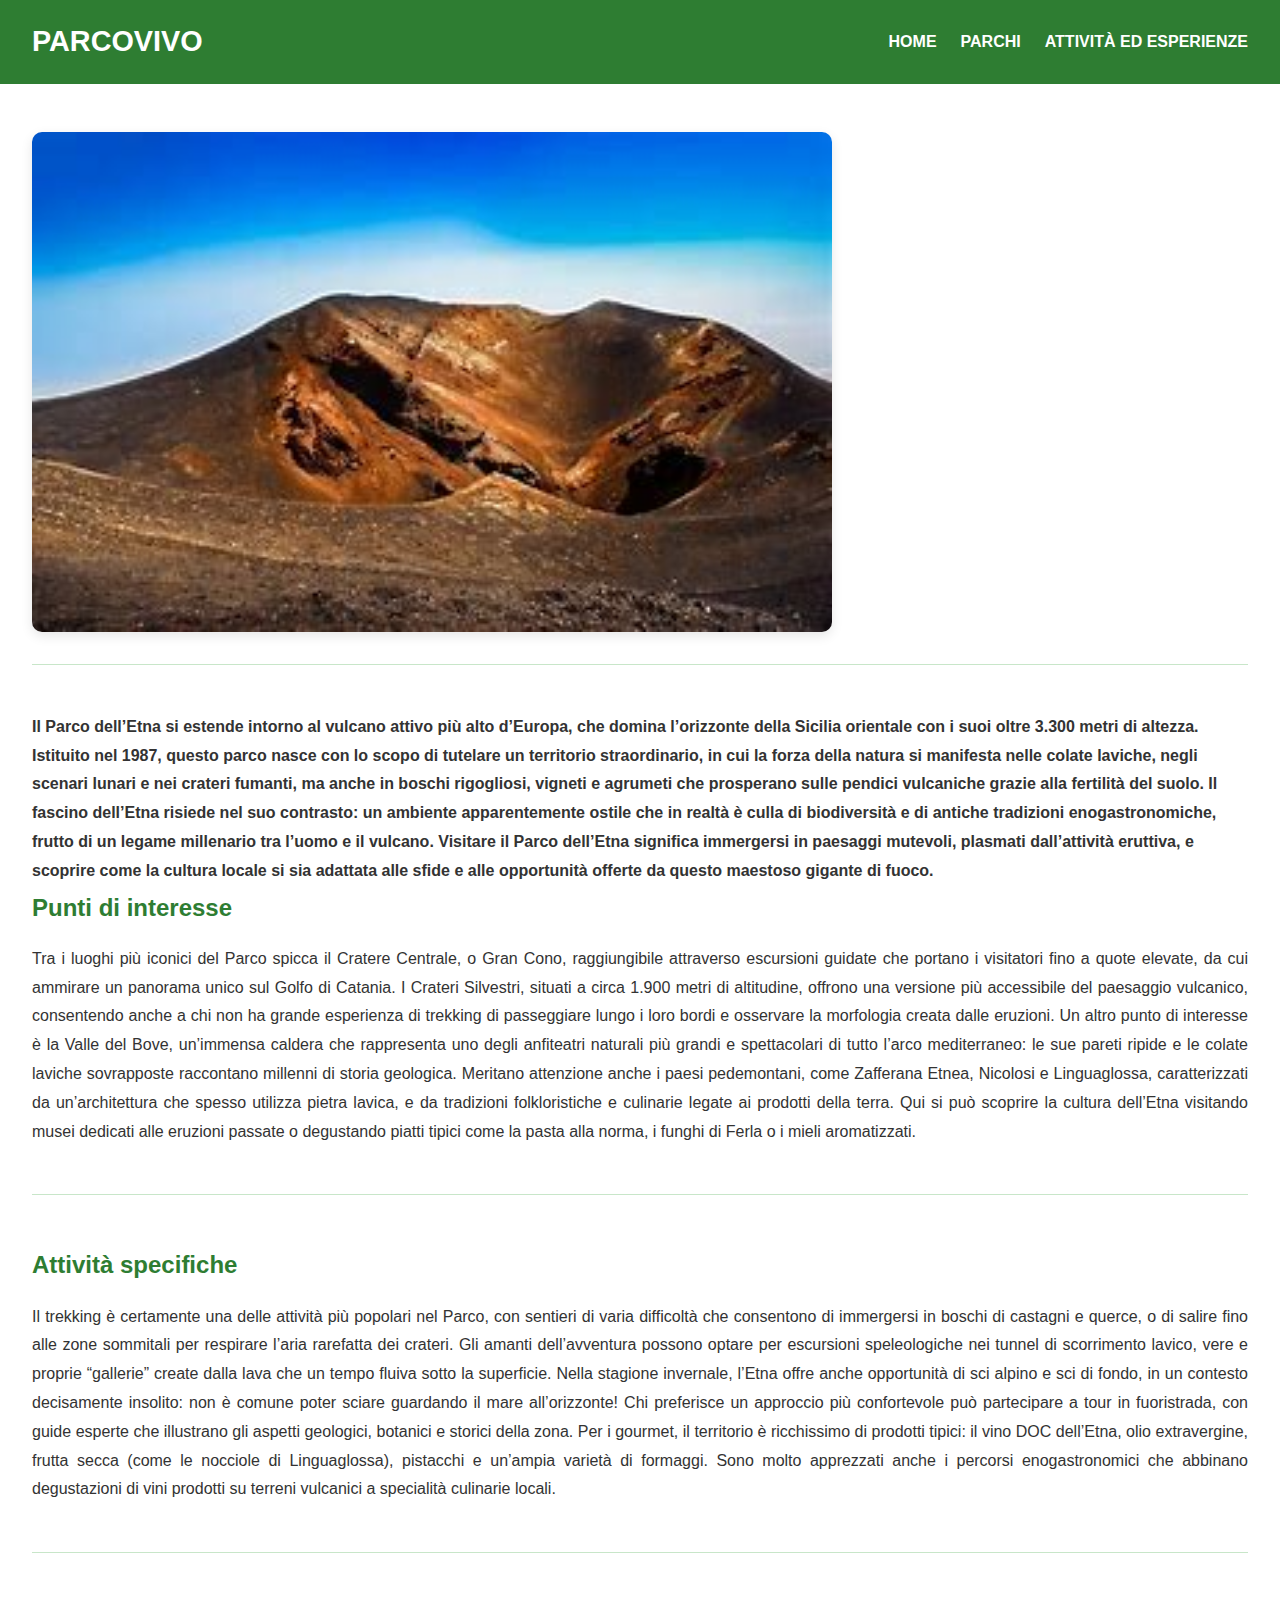
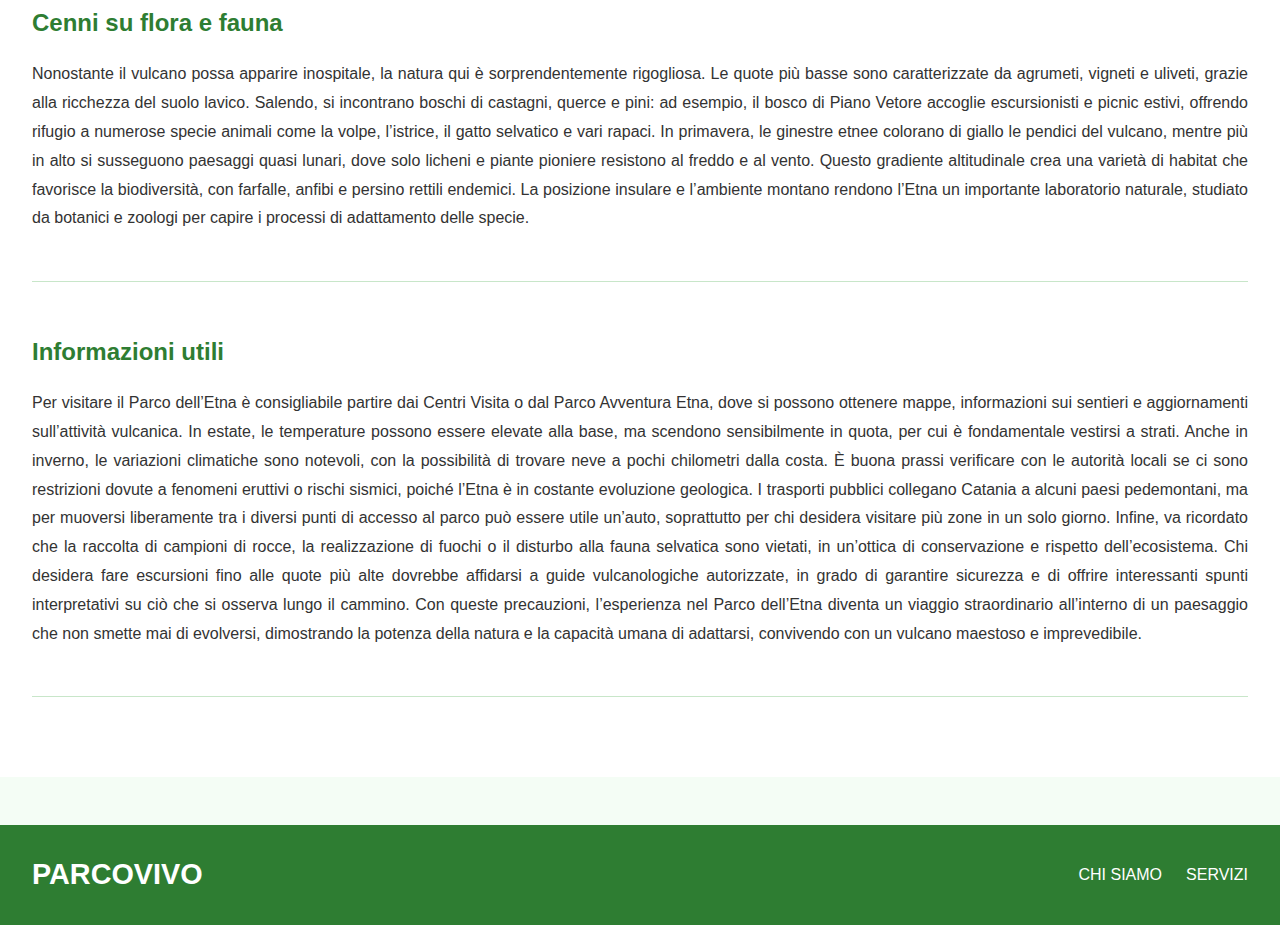
<file: parcoetna.html>
<!DOCTYPE html>
<html lang="en">
<head>
    <meta charset="UTF-8">
    <meta name="viewport" content="width=device-width, initial-scale=1.0">
    <title>PARCOVIVO</title>
    <link rel="stylesheet" href="css/styles.css">
</head>
<body>
    <header>
        <div class="logo">PARCOVIVO</div>
        <nav>
            <ul>
                <li><a href="homepage.html">HOME</a></li>
                <li><a href="parchi.html">PARCHI</a></li>
                <li><a href="attivita.html">ATTIVITÀ ED ESPERIENZE</a></li>
            </ul>
        </nav>
    </header>  
    <main>
        <section>
            <div>
                <img src="img/parcoetna.jpeg" alt="">
            </div>
        </section>
        <section>
            <h4>Il Parco dell’Etna si estende intorno al vulcano attivo più alto d’Europa, che domina l’orizzonte della Sicilia orientale con i suoi oltre 3.300 metri di altezza. Istituito nel 1987, questo parco nasce con lo scopo di tutelare un territorio straordinario, in cui la forza della natura si manifesta nelle colate laviche, negli scenari lunari e nei crateri fumanti, ma anche in boschi rigogliosi, vigneti e agrumeti che prosperano sulle pendici vulcaniche grazie alla fertilità del suolo. Il fascino dell’Etna risiede nel suo contrasto: un ambiente apparentemente ostile che in realtà è culla di biodiversità e di antiche tradizioni enogastronomiche, frutto di un legame millenario tra l’uomo e il vulcano. Visitare il Parco dell’Etna significa immergersi in paesaggi mutevoli, plasmati dall’attività eruttiva, e scoprire come la cultura locale si sia adattata alle sfide e alle opportunità offerte da questo maestoso gigante di fuoco.</h4>
            <h3>Punti di interesse</h3>
            <p>Tra i luoghi più iconici del Parco spicca il Cratere Centrale, o Gran Cono, raggiungibile attraverso escursioni guidate che portano i visitatori fino a quote elevate, da cui ammirare un panorama unico sul Golfo di Catania. I Crateri Silvestri, situati a circa 1.900 metri di altitudine, offrono una versione più accessibile del paesaggio vulcanico, consentendo anche a chi non ha grande esperienza di trekking di passeggiare lungo i loro bordi e osservare la morfologia creata dalle eruzioni. Un altro punto di interesse è la Valle del Bove, un’immensa caldera che rappresenta uno degli anfiteatri naturali più grandi e spettacolari di tutto l’arco mediterraneo: le sue pareti ripide e le colate laviche sovrapposte raccontano millenni di storia geologica. Meritano attenzione anche i paesi pedemontani, come Zafferana Etnea, Nicolosi e Linguaglossa, caratterizzati da un’architettura che spesso utilizza pietra lavica, e da tradizioni folkloristiche e culinarie legate ai prodotti della terra. Qui si può scoprire la cultura dell’Etna visitando musei dedicati alle eruzioni passate o degustando piatti tipici come la pasta alla norma, i funghi di Ferla o i mieli aromatizzati.</p>
        </section>
        <section>
            <h3>Attività specifiche</h3>
            <p>Il trekking è certamente una delle attività più popolari nel Parco, con sentieri di varia difficoltà che consentono di immergersi in boschi di castagni e querce, o di salire fino alle zone sommitali per respirare l’aria rarefatta dei crateri. Gli amanti dell’avventura possono optare per escursioni speleologiche nei tunnel di scorrimento lavico, vere e proprie “gallerie” create dalla lava che un tempo fluiva sotto la superficie. Nella stagione invernale, l’Etna offre anche opportunità di sci alpino e sci di fondo, in un contesto decisamente insolito: non è comune poter sciare guardando il mare all’orizzonte! Chi preferisce un approccio più confortevole può partecipare a tour in fuoristrada, con guide esperte che illustrano gli aspetti geologici, botanici e storici della zona. Per i gourmet, il territorio è ricchissimo di prodotti tipici: il vino DOC dell’Etna, olio extravergine, frutta secca (come le nocciole di Linguaglossa), pistacchi e un’ampia varietà di formaggi. Sono molto apprezzati anche i percorsi enogastronomici che abbinano degustazioni di vini prodotti su terreni vulcanici a specialità culinarie locali.</p>
        </section>
        <section>
            <h3>Cenni su flora e fauna</h3>
            <p>Nonostante il vulcano possa apparire inospitale, la natura qui è sorprendentemente rigogliosa. Le quote più basse sono caratterizzate da agrumeti, vigneti e uliveti, grazie alla ricchezza del suolo lavico. Salendo, si incontrano boschi di castagni, querce e pini: ad esempio, il bosco di Piano Vetore accoglie escursionisti e picnic estivi, offrendo rifugio a numerose specie animali come la volpe, l’istrice, il gatto selvatico e vari rapaci. In primavera, le ginestre etnee colorano di giallo le pendici del vulcano, mentre più in alto si susseguono paesaggi quasi lunari, dove solo licheni e piante pioniere resistono al freddo e al vento. Questo gradiente altitudinale crea una varietà di habitat che favorisce la biodiversità, con farfalle, anfibi e persino rettili endemici. La posizione insulare e l’ambiente montano rendono l’Etna un importante laboratorio naturale, studiato da botanici e zoologi per capire i processi di adattamento delle specie.</p>
        </section>
        <section>
            <h3>Informazioni utili</h3>
            <p>Per visitare il Parco dell’Etna è consigliabile partire dai Centri Visita o dal Parco Avventura Etna, dove si possono ottenere mappe, informazioni sui sentieri e aggiornamenti sull’attività vulcanica. In estate, le temperature possono essere elevate alla base, ma scendono sensibilmente in quota, per cui è fondamentale vestirsi a strati. Anche in inverno, le variazioni climatiche sono notevoli, con la possibilità di trovare neve a pochi chilometri dalla costa. È buona prassi verificare con le autorità locali se ci sono restrizioni dovute a fenomeni eruttivi o rischi sismici, poiché l’Etna è in costante evoluzione geologica. I trasporti pubblici collegano Catania a alcuni paesi pedemontani, ma per muoversi liberamente tra i diversi punti di accesso al parco può essere utile un’auto, soprattutto per chi desidera visitare più zone in un solo giorno. Infine, va ricordato che la raccolta di campioni di rocce, la realizzazione di fuochi o il disturbo alla fauna selvatica sono vietati, in un’ottica di conservazione e rispetto dell’ecosistema. Chi desidera fare escursioni fino alle quote più alte dovrebbe affidarsi a guide vulcanologiche autorizzate, in grado di garantire sicurezza e di offrire interessanti spunti interpretativi su ciò che si osserva lungo il cammino. Con queste precauzioni, l’esperienza nel Parco dell’Etna diventa un viaggio straordinario all’interno di un paesaggio che non smette mai di evolversi, dimostrando la potenza della natura e la capacità umana di adattarsi, convivendo con un vulcano maestoso e imprevedibile.</p>
        </section>
    </main>
    <footer>
        <div class="logo">PARCOVIVO</div>
        <nav>
            <ul>
                <li><a href="chisiamo.html">CHI SIAMO</a></li>
                <li><a href="servizi.html">SERVIZI</a></li>
            </ul>
        </nav>
    </footer>
</body>
</html>
</file>
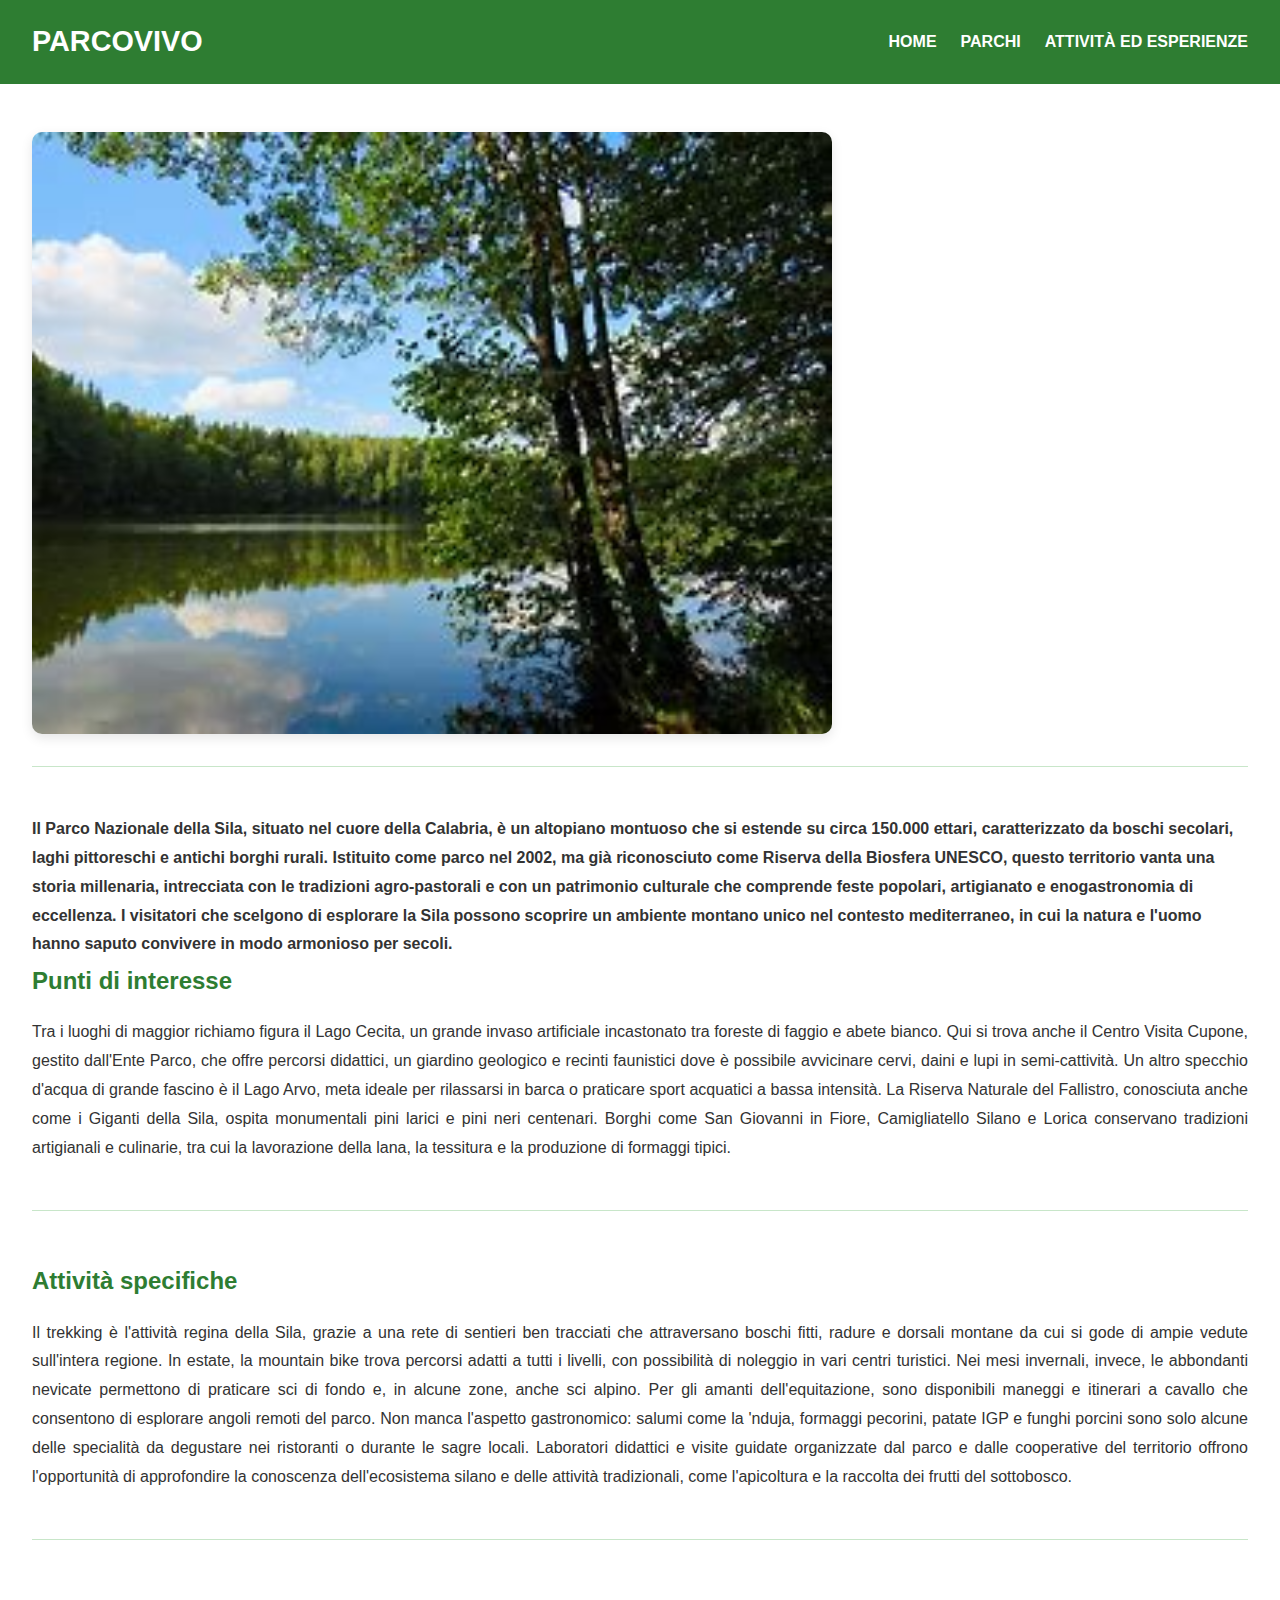
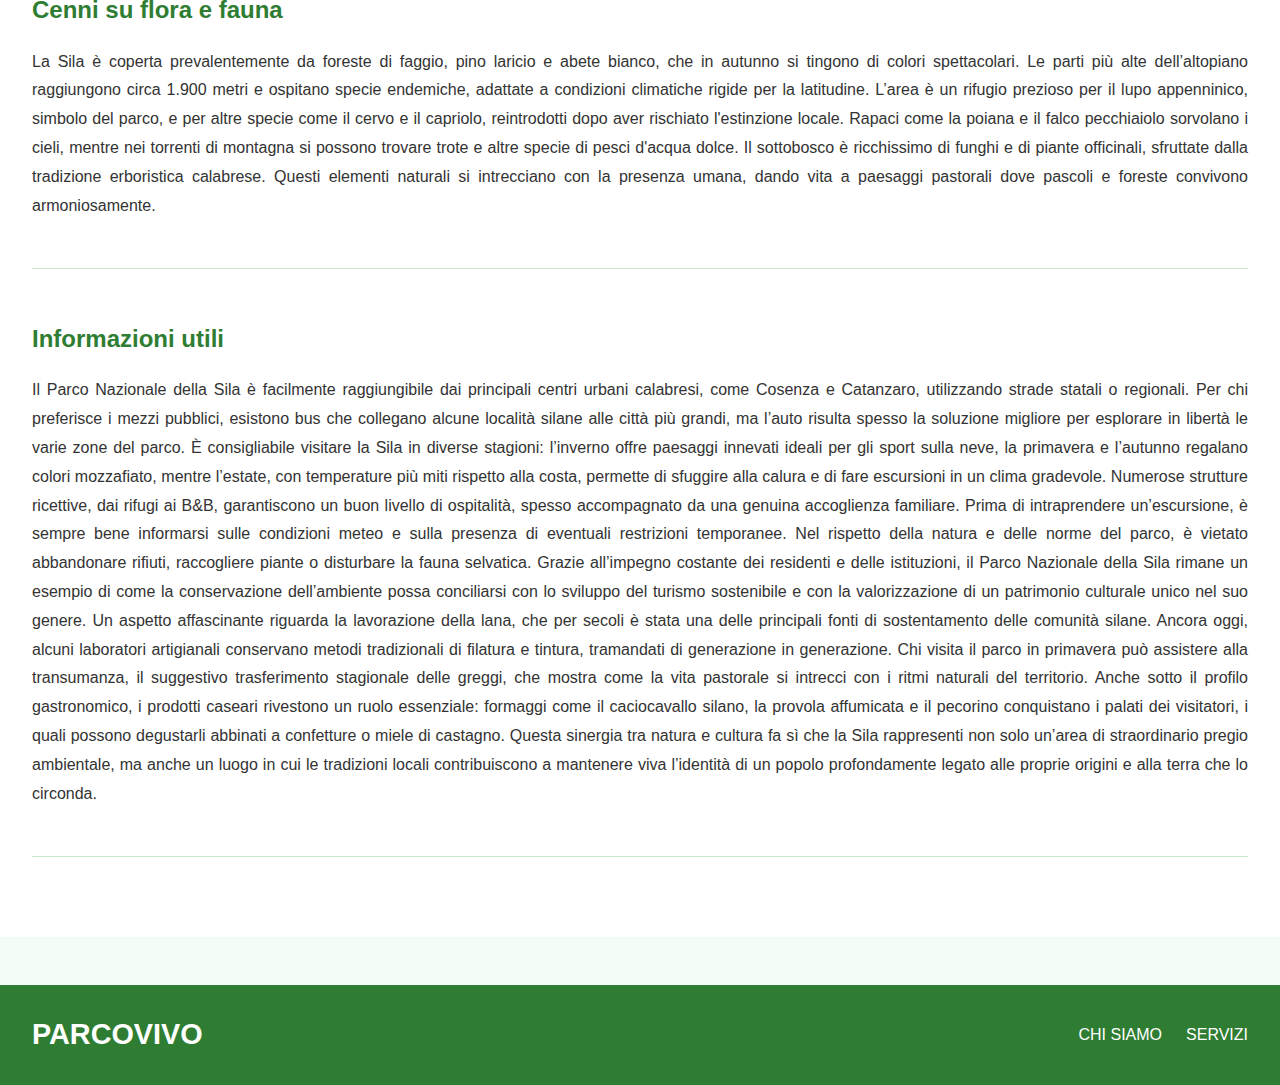
<file: parcosila.html>
<!DOCTYPE html>
<html lang="en">
<head>
    <meta charset="UTF-8">
    <meta name="viewport" content="width=device-width, initial-scale=1.0">
    <title>PARCOVIVO</title>
    <link rel="stylesheet" href="css/styles.css">
</head>
<body>
    <header>
        <div class="logo">PARCOVIVO</div>
        <nav>
            <ul>
                <li><a href="homepage.html">HOME</a></li>
                <li><a href="parchi.html">PARCHI</a></li>
                <li><a href="attivita.html">ATTIVITÀ ED ESPERIENZE</a></li>
            </ul>
        </nav>
    </header>  
    <main>
        <section>
            <div>
                <img src="img/parcosila.jpeg" alt="">
            </div>
        </section>
        <section>
            <h4>Il Parco Nazionale della Sila, situato nel cuore della Calabria, è un altopiano montuoso che si estende su circa 150.000 ettari, caratterizzato da boschi secolari, laghi pittoreschi e antichi borghi rurali. Istituito come parco nel 2002, ma già riconosciuto come Riserva della Biosfera UNESCO, questo territorio vanta una storia millenaria, intrecciata con le tradizioni agro-pastorali e con un patrimonio culturale che comprende feste popolari, artigianato e enogastronomia di eccellenza. I visitatori che scelgono di esplorare la Sila possono scoprire un ambiente montano unico nel contesto mediterraneo, in cui la natura e l'uomo hanno saputo convivere in modo armonioso per secoli.</h4>
            <h3>Punti di interesse</h3>
            <p>Tra i luoghi di maggior richiamo figura il Lago Cecita, un grande invaso artificiale incastonato tra foreste di faggio e abete bianco. Qui si trova anche il Centro Visita Cupone, gestito dall'Ente Parco, che offre percorsi didattici, un giardino geologico e recinti faunistici dove è possibile avvicinare cervi, daini e lupi in semi-cattività. Un altro specchio d'acqua di grande fascino è il Lago Arvo, meta ideale per rilassarsi in barca o praticare sport acquatici a bassa intensità. La Riserva Naturale del Fallistro, conosciuta anche come i Giganti della Sila, ospita monumentali pini larici e pini neri centenari. Borghi come San Giovanni in Fiore, Camigliatello Silano e Lorica conservano tradizioni artigianali e culinarie, tra cui la lavorazione della lana, la tessitura e la produzione di formaggi tipici.</p>
        </section>
        <section>
            <h3>Attività specifiche</h3>
            <p>Il trekking è l'attività regina della Sila, grazie a una rete di sentieri ben tracciati che attraversano boschi fitti, radure e dorsali montane da cui si gode di ampie vedute sull'intera regione. In estate, la mountain bike trova percorsi adatti a tutti i livelli, con possibilità di noleggio in vari centri turistici. Nei mesi invernali, invece, le abbondanti nevicate permettono di praticare sci di fondo e, in alcune zone, anche sci alpino. Per gli amanti dell'equitazione, sono disponibili maneggi e itinerari a cavallo che consentono di esplorare angoli remoti del parco. Non manca l'aspetto gastronomico: salumi come la 'nduja, formaggi pecorini, patate IGP e funghi porcini sono solo alcune delle specialità da degustare nei ristoranti o durante le sagre locali. Laboratori didattici e visite guidate organizzate dal parco e dalle cooperative del territorio offrono l'opportunità di approfondire la conoscenza dell'ecosistema silano e delle attività tradizionali, come l'apicoltura e la raccolta dei frutti del sottobosco.</p>
        </section>
        <section>
            <h3>Cenni su flora e fauna</h3>
            <p>La Sila è coperta prevalentemente da foreste di faggio, pino laricio e abete bianco, che in autunno si tingono di colori spettacolari. Le parti più alte dell’altopiano raggiungono circa 1.900 metri e ospitano specie endemiche, adattate a condizioni climatiche rigide per la latitudine. L’area è un rifugio prezioso per il lupo appenninico, simbolo del parco, e per altre specie come il cervo e il capriolo, reintrodotti dopo aver rischiato l'estinzione locale. Rapaci come la poiana e il falco pecchiaiolo sorvolano i cieli, mentre nei torrenti di montagna si possono trovare trote e altre specie di pesci d'acqua dolce. Il sottobosco è ricchissimo di funghi e di piante officinali, sfruttate dalla tradizione erboristica calabrese. Questi elementi naturali si intrecciano con la presenza umana, dando vita a paesaggi pastorali dove pascoli e foreste convivono armoniosamente.</p>
        </section>
        <section>
            <h3>Informazioni utili</h3>
            <p>Il Parco Nazionale della Sila è facilmente raggiungibile dai principali centri urbani calabresi, come Cosenza e Catanzaro, utilizzando strade statali o regionali. Per chi preferisce i mezzi pubblici, esistono bus che collegano alcune località silane alle città più grandi, ma l’auto risulta spesso la soluzione migliore per esplorare in libertà le varie zone del parco. È consigliabile visitare la Sila in diverse stagioni: l’inverno offre paesaggi innevati ideali per gli sport sulla neve, la primavera e l’autunno regalano colori mozzafiato, mentre l’estate, con temperature più miti rispetto alla costa, permette di sfuggire alla calura e di fare escursioni in un clima gradevole. Numerose strutture ricettive, dai rifugi ai B&B, garantiscono un buon livello di ospitalità, spesso accompagnato da una genuina accoglienza familiare. Prima di intraprendere un’escursione, è sempre bene informarsi sulle condizioni meteo e sulla presenza di eventuali restrizioni temporanee. Nel rispetto della natura e delle norme del parco, è vietato abbandonare rifiuti, raccogliere piante o disturbare la fauna selvatica. Grazie all’impegno costante dei residenti e delle istituzioni, il Parco Nazionale della Sila rimane un esempio di come la conservazione dell’ambiente possa conciliarsi con lo sviluppo del turismo sostenibile e con la valorizzazione di un patrimonio culturale unico nel suo genere.
                Un aspetto affascinante riguarda la lavorazione della lana, che per secoli è stata una delle principali fonti di sostentamento delle comunità silane. Ancora oggi, alcuni laboratori artigianali conservano metodi tradizionali di filatura e tintura, tramandati di generazione in generazione. Chi visita il parco in primavera può assistere alla transumanza, il suggestivo trasferimento stagionale delle greggi, che mostra come la vita pastorale si intrecci con i ritmi naturali del territorio. Anche sotto il profilo gastronomico, i prodotti caseari rivestono un ruolo essenziale: formaggi come il caciocavallo silano, la provola affumicata e il pecorino conquistano i palati dei visitatori, i quali possono degustarli abbinati a confetture o miele di castagno. Questa sinergia tra natura e cultura fa sì che la Sila rappresenti non solo un’area di straordinario pregio ambientale, ma anche un luogo in cui le tradizioni locali contribuiscono a mantenere viva l’identità di un popolo profondamente legato alle proprie origini e alla terra che lo circonda.</p>
        </section>
    </main>
    <footer>
        <div class="logo">PARCOVIVO</div>
        <nav>
            <ul>
                <li><a href="chisiamo.html">CHI SIAMO</a></li>
                <li><a href="servizi.html">SERVIZI</a></li>
            </ul>
        </nav>
    </footer>
</body>
</html>
</file>
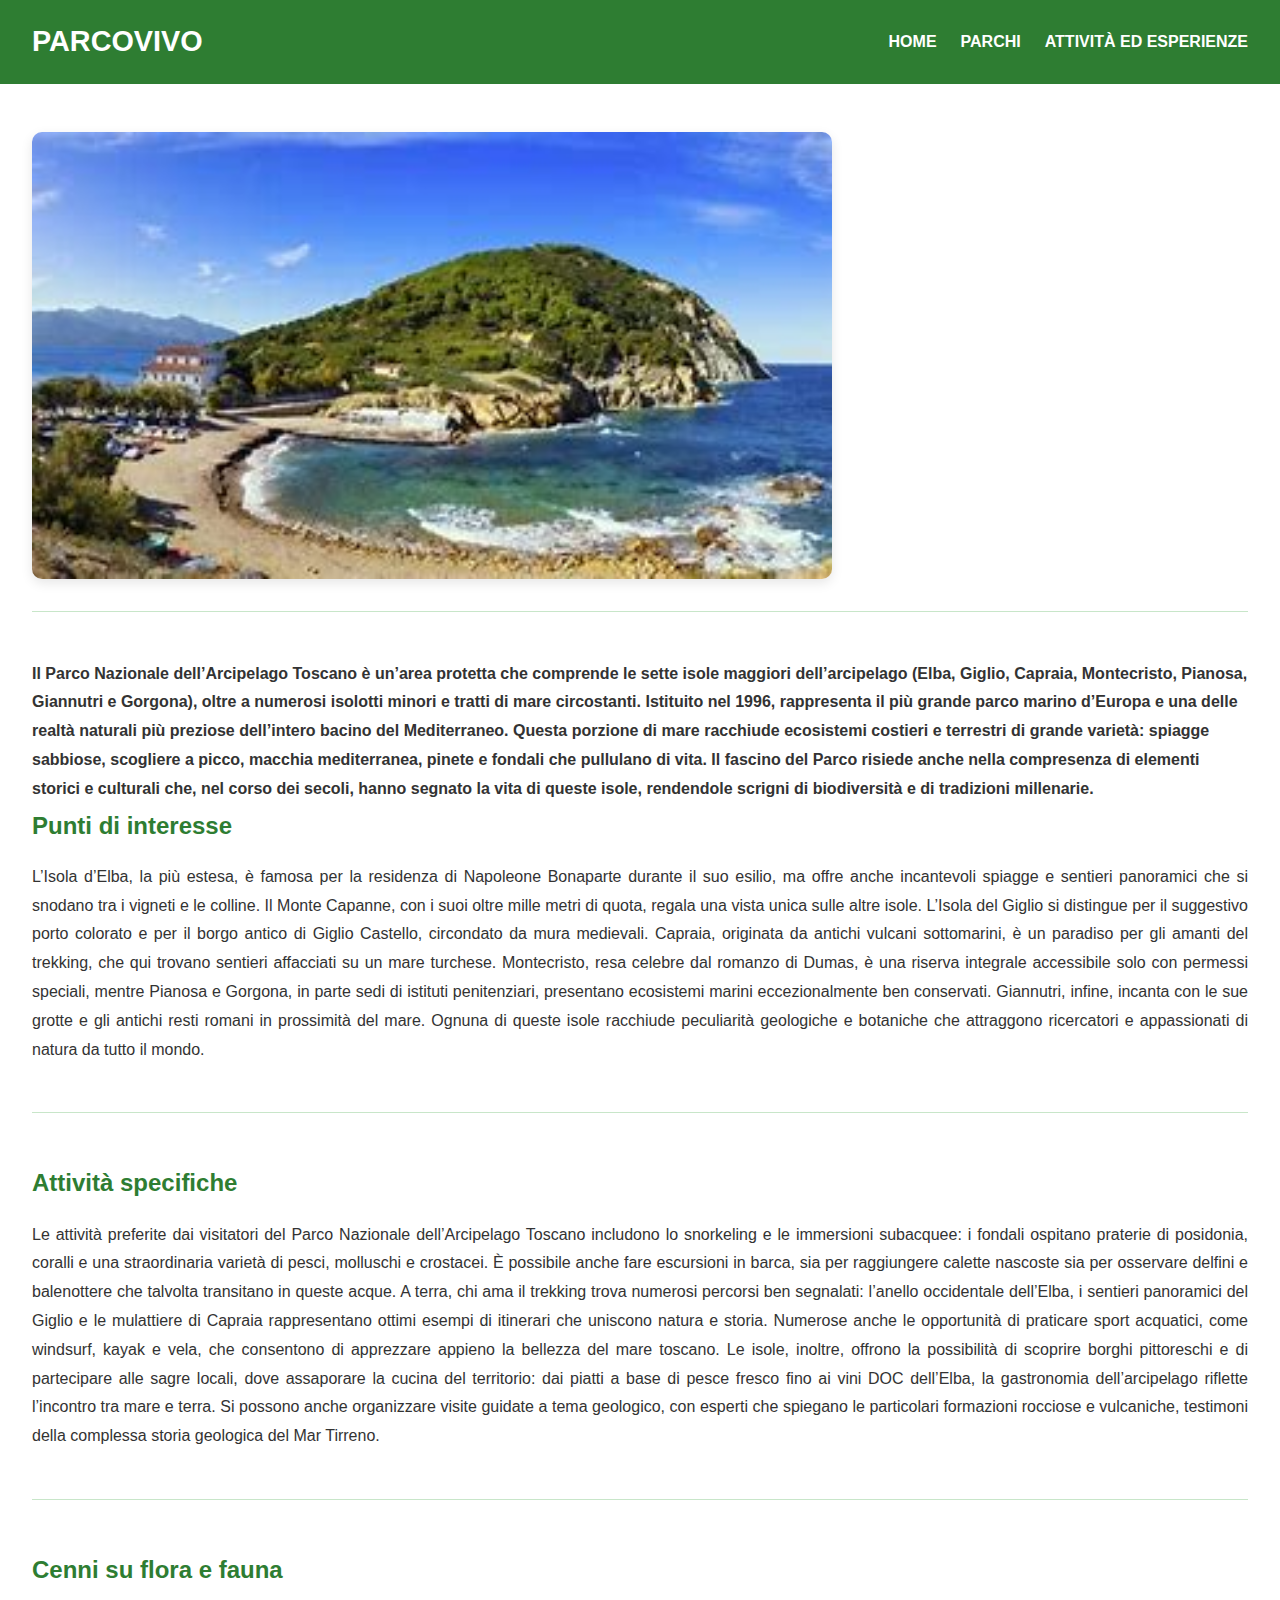
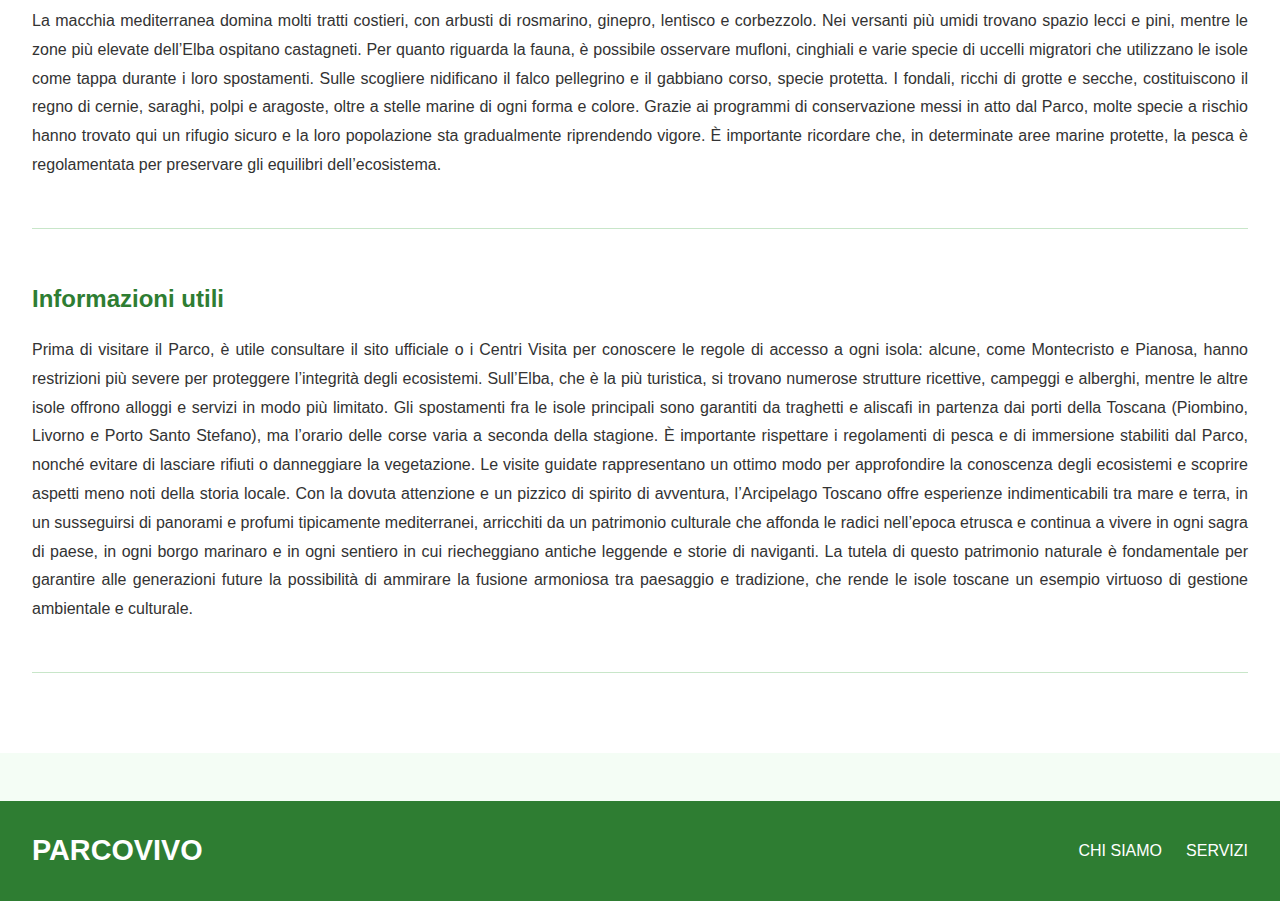
<file: parcotoscano.html>
<!DOCTYPE html>
<html lang="en">
<head>
    <meta charset="UTF-8">
    <meta name="viewport" content="width=device-width, initial-scale=1.0">
    <title>PARCOVIVO</title>
    <link rel="stylesheet" href="css/styles.css">
</head>
<body>
    <header>
        <div class="logo">PARCOVIVO</div>
        <nav>
            <ul>
                <li><a href="homepage.html">HOME</a></li>
                <li><a href="parchi.html">PARCHI</a></li>
                <li><a href="attivita.html">ATTIVITÀ ED ESPERIENZE</a></li>
            </ul>
        </nav>
    </header>  
    <main>
        <section>
            <div>
                <img src="img/parcotoscano.jpeg" alt="">
            </div>
        </section>
        <section>
            <h4>Il Parco Nazionale dell’Arcipelago Toscano è un’area protetta che comprende le sette isole maggiori dell’arcipelago (Elba, Giglio, Capraia, Montecristo, Pianosa, Giannutri e Gorgona), oltre a numerosi isolotti minori e tratti di mare circostanti. Istituito nel 1996, rappresenta il più grande parco marino d’Europa e una delle realtà naturali più preziose dell’intero bacino del Mediterraneo. Questa porzione di mare racchiude ecosistemi costieri e terrestri di grande varietà: spiagge sabbiose, scogliere a picco, macchia mediterranea, pinete e fondali che pullulano di vita. Il fascino del Parco risiede anche nella compresenza di elementi storici e culturali che, nel corso dei secoli, hanno segnato la vita di queste isole, rendendole scrigni di biodiversità e di tradizioni millenarie.</h4>
            <h3>Punti di interesse</h3>
            <p>L’Isola d’Elba, la più estesa, è famosa per la residenza di Napoleone Bonaparte durante il suo esilio, ma offre anche incantevoli spiagge e sentieri panoramici che si snodano tra i vigneti e le colline. Il Monte Capanne, con i suoi oltre mille metri di quota, regala una vista unica sulle altre isole. L’Isola del Giglio si distingue per il suggestivo porto colorato e per il borgo antico di Giglio Castello, circondato da mura medievali. Capraia, originata da antichi vulcani sottomarini, è un paradiso per gli amanti del trekking, che qui trovano sentieri affacciati su un mare turchese. Montecristo, resa celebre dal romanzo di Dumas, è una riserva integrale accessibile solo con permessi speciali, mentre Pianosa e Gorgona, in parte sedi di istituti penitenziari, presentano ecosistemi marini eccezionalmente ben conservati. Giannutri, infine, incanta con le sue grotte e gli antichi resti romani in prossimità del mare. Ognuna di queste isole racchiude peculiarità geologiche e botaniche che attraggono ricercatori e appassionati di natura da tutto il mondo.</p>
        </section>
        <section>
            <h3>Attività specifiche</h3>
            <p>Le attività preferite dai visitatori del Parco Nazionale dell’Arcipelago Toscano includono lo snorkeling e le immersioni subacquee: i fondali ospitano praterie di posidonia, coralli e una straordinaria varietà di pesci, molluschi e crostacei. È possibile anche fare escursioni in barca, sia per raggiungere calette nascoste sia per osservare delfini e balenottere che talvolta transitano in queste acque. A terra, chi ama il trekking trova numerosi percorsi ben segnalati: l’anello occidentale dell’Elba, i sentieri panoramici del Giglio e le mulattiere di Capraia rappresentano ottimi esempi di itinerari che uniscono natura e storia. Numerose anche le opportunità di praticare sport acquatici, come windsurf, kayak e vela, che consentono di apprezzare appieno la bellezza del mare toscano. Le isole, inoltre, offrono la possibilità di scoprire borghi pittoreschi e di partecipare alle sagre locali, dove assaporare la cucina del territorio: dai piatti a base di pesce fresco fino ai vini DOC dell’Elba, la gastronomia dell’arcipelago riflette l’incontro tra mare e terra. Si possono anche organizzare visite guidate a tema geologico, con esperti che spiegano le particolari formazioni rocciose e vulcaniche, testimoni della complessa storia geologica del Mar Tirreno.</p>
        </section>
        <section>
            <h3>Cenni su flora e fauna</h3>
            <p>La macchia mediterranea domina molti tratti costieri, con arbusti di rosmarino, ginepro, lentisco e corbezzolo. Nei versanti più umidi trovano spazio lecci e pini, mentre le zone più elevate dell’Elba ospitano castagneti. Per quanto riguarda la fauna, è possibile osservare mufloni, cinghiali e varie specie di uccelli migratori che utilizzano le isole come tappa durante i loro spostamenti. Sulle scogliere nidificano il falco pellegrino e il gabbiano corso, specie protetta. I fondali, ricchi di grotte e secche, costituiscono il regno di cernie, saraghi, polpi e aragoste, oltre a stelle marine di ogni forma e colore. Grazie ai programmi di conservazione messi in atto dal Parco, molte specie a rischio hanno trovato qui un rifugio sicuro e la loro popolazione sta gradualmente riprendendo vigore. È importante ricordare che, in determinate aree marine protette, la pesca è regolamentata per preservare gli equilibri dell’ecosistema.</p>
        </section>
        <section>
            <h3>Informazioni utili</h3>
            <p>Prima di visitare il Parco, è utile consultare il sito ufficiale o i Centri Visita per conoscere le regole di accesso a ogni isola: alcune, come Montecristo e Pianosa, hanno restrizioni più severe per proteggere l’integrità degli ecosistemi. Sull’Elba, che è la più turistica, si trovano numerose strutture ricettive, campeggi e alberghi, mentre le altre isole offrono alloggi e servizi in modo più limitato. Gli spostamenti fra le isole principali sono garantiti da traghetti e aliscafi in partenza dai porti della Toscana (Piombino, Livorno e Porto Santo Stefano), ma l’orario delle corse varia a seconda della stagione. È importante rispettare i regolamenti di pesca e di immersione stabiliti dal Parco, nonché evitare di lasciare rifiuti o danneggiare la vegetazione. Le visite guidate rappresentano un ottimo modo per approfondire la conoscenza degli ecosistemi e scoprire aspetti meno noti della storia locale. Con la dovuta attenzione e un pizzico di spirito di avventura, l’Arcipelago Toscano offre esperienze indimenticabili tra mare e terra, in un susseguirsi di panorami e profumi tipicamente mediterranei, arricchiti da un patrimonio culturale che affonda le radici nell’epoca etrusca e continua a vivere in ogni sagra di paese, in ogni borgo marinaro e in ogni sentiero in cui riecheggiano antiche leggende e storie di naviganti. La tutela di questo patrimonio naturale è fondamentale per garantire alle generazioni future la possibilità di ammirare la fusione armoniosa tra paesaggio e tradizione, che rende le isole toscane un esempio virtuoso di gestione ambientale e culturale.</p>
        </section>
    </main>
    <footer>
        <div class="logo">PARCOVIVO</div>
        <nav>
            <ul>
                <li><a href="chisiamo.html">CHI SIAMO</a></li>
                <li><a href="servizi.html">SERVIZI</a></li>
            </ul>
        </nav>
    </footer>
</body>
</html>
</file>
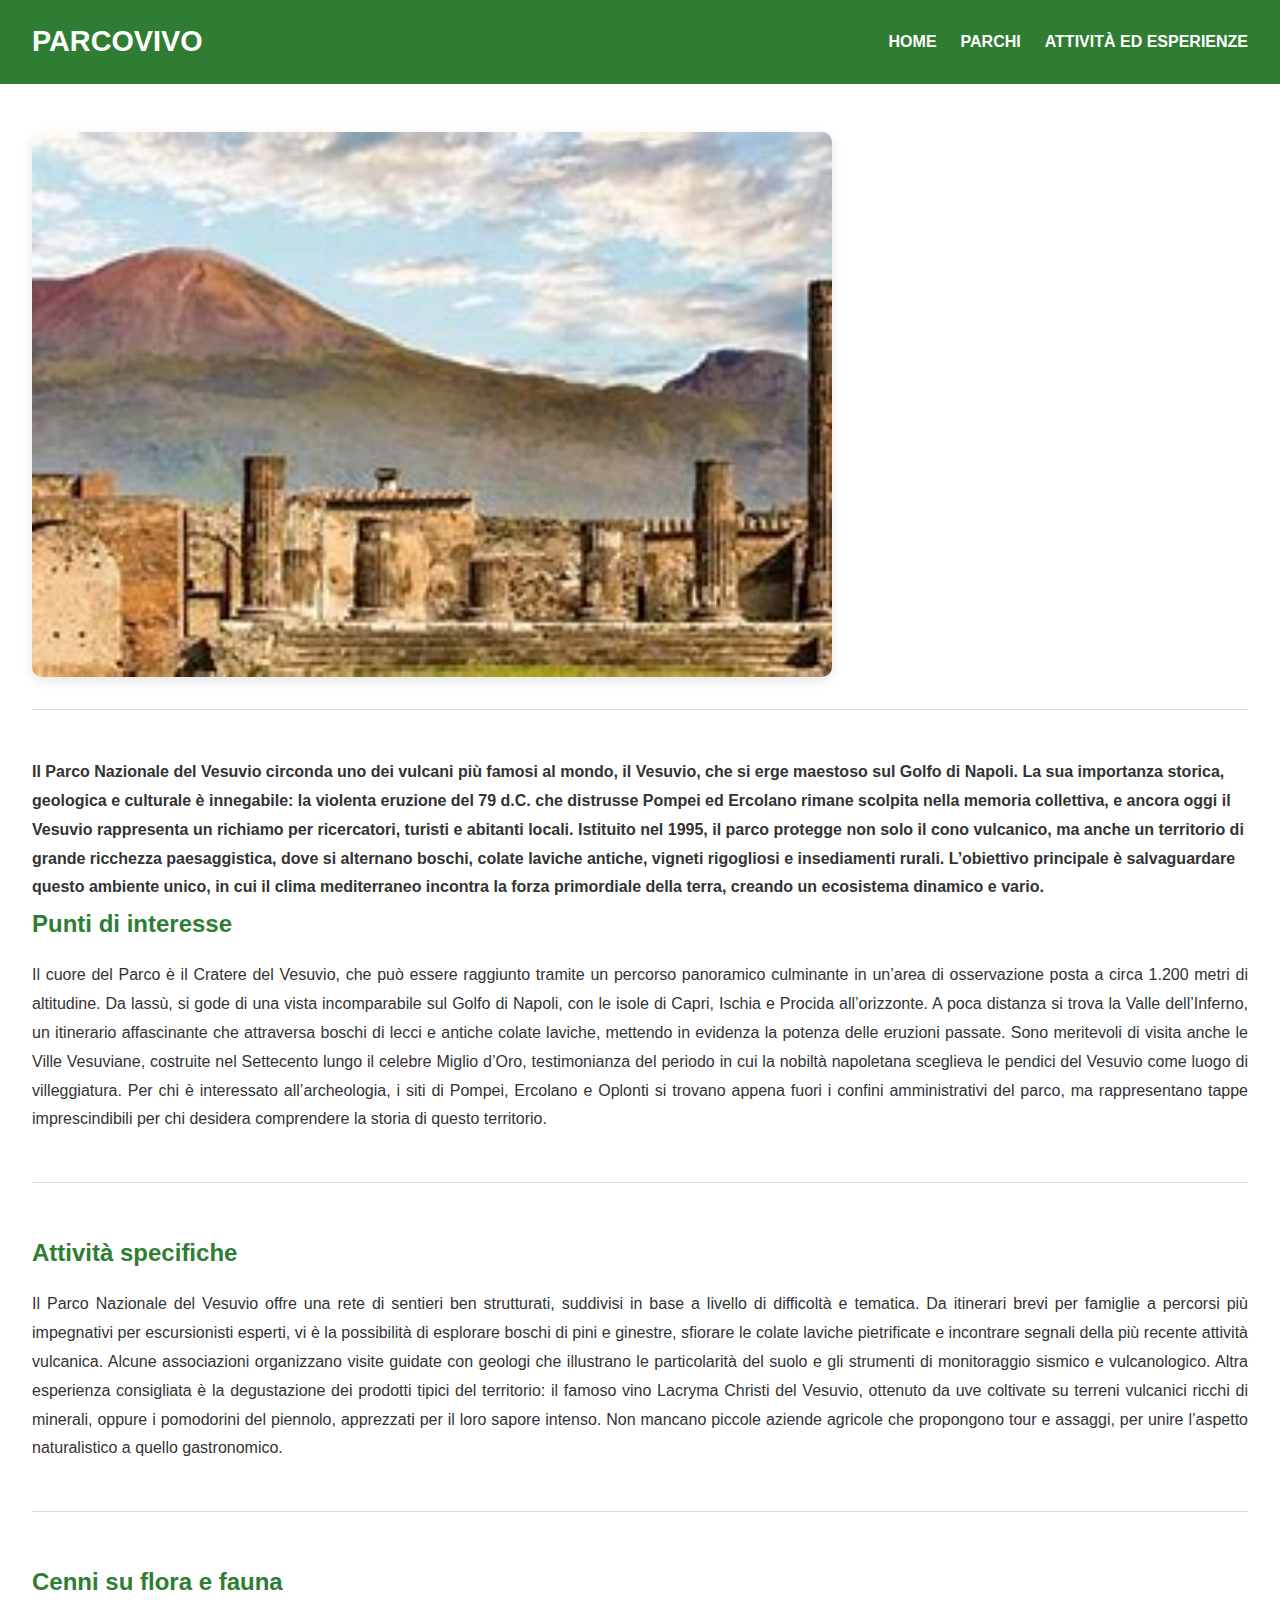
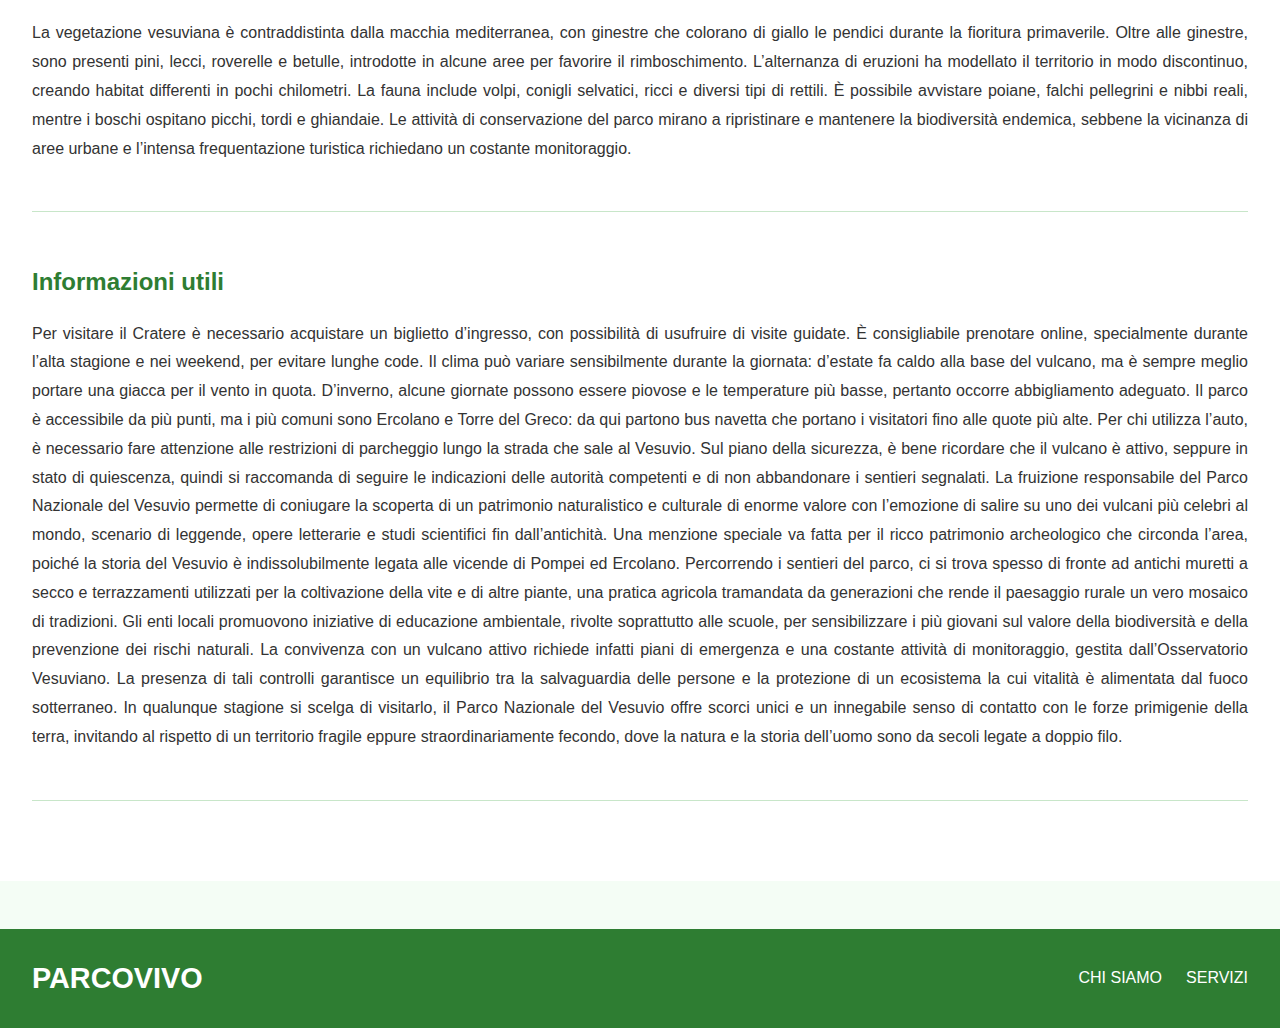
<file: parcovesuvio.html>
<!DOCTYPE html>
<html lang="en">
<head>
    <meta charset="UTF-8">
    <meta name="viewport" content="width=device-width, initial-scale=1.0">
    <title>PARCOVIVO</title>
    <link rel="stylesheet" href="css/styles.css">
</head>
<body>
    <header>
        <div class="logo">PARCOVIVO</div>
        <nav>
            <ul>
                <li><a href="homepage.html">HOME</a></li>
                <li><a href="parchi.html">PARCHI</a></li>
                <li><a href="attivita.html">ATTIVITÀ ED ESPERIENZE</a></li>
            </ul>
        </nav>
    </header>  
    <main>
        <section>
            <div>
                <img src="img/parcovesuvio.jpeg" alt="">
            </div>
        </section>
        <section>
            <h4>Il Parco Nazionale del Vesuvio circonda uno dei vulcani più famosi al mondo, il Vesuvio, che si erge maestoso sul Golfo di Napoli. La sua importanza storica, geologica e culturale è innegabile: la violenta eruzione del 79 d.C. che distrusse Pompei ed Ercolano rimane scolpita nella memoria collettiva, e ancora oggi il Vesuvio rappresenta un richiamo per ricercatori, turisti e abitanti locali. Istituito nel 1995, il parco protegge non solo il cono vulcanico, ma anche un territorio di grande ricchezza paesaggistica, dove si alternano boschi, colate laviche antiche, vigneti rigogliosi e insediamenti rurali. L’obiettivo principale è salvaguardare questo ambiente unico, in cui il clima mediterraneo incontra la forza primordiale della terra, creando un ecosistema dinamico e vario.</h4>
            <h3>Punti di interesse</h3>
            <p>Il cuore del Parco è il Cratere del Vesuvio, che può essere raggiunto tramite un percorso panoramico culminante in un’area di osservazione posta a circa 1.200 metri di altitudine. Da lassù, si gode di una vista incomparabile sul Golfo di Napoli, con le isole di Capri, Ischia e Procida all’orizzonte. A poca distanza si trova la Valle dell’Inferno, un itinerario affascinante che attraversa boschi di lecci e antiche colate laviche, mettendo in evidenza la potenza delle eruzioni passate. Sono meritevoli di visita anche le Ville Vesuviane, costruite nel Settecento lungo il celebre Miglio d’Oro, testimonianza del periodo in cui la nobiltà napoletana sceglieva le pendici del Vesuvio come luogo di villeggiatura. Per chi è interessato all’archeologia, i siti di Pompei, Ercolano e Oplonti si trovano appena fuori i confini amministrativi del parco, ma rappresentano tappe imprescindibili per chi desidera comprendere la storia di questo territorio.</p>
        </section>
        <section>
            <h3>Attività specifiche</h3>
            <p>Il Parco Nazionale del Vesuvio offre una rete di sentieri ben strutturati, suddivisi in base a livello di difficoltà e tematica. Da itinerari brevi per famiglie a percorsi più impegnativi per escursionisti esperti, vi è la possibilità di esplorare boschi di pini e ginestre, sfiorare le colate laviche pietrificate e incontrare segnali della più recente attività vulcanica. Alcune associazioni organizzano visite guidate con geologi che illustrano le particolarità del suolo e gli strumenti di monitoraggio sismico e vulcanologico. Altra esperienza consigliata è la degustazione dei prodotti tipici del territorio: il famoso vino Lacryma Christi del Vesuvio, ottenuto da uve coltivate su terreni vulcanici ricchi di minerali, oppure i pomodorini del piennolo, apprezzati per il loro sapore intenso. Non mancano piccole aziende agricole che propongono tour e assaggi, per unire l’aspetto naturalistico a quello gastronomico.</p>
        </section>
        <section>
            <h3>Cenni su flora e fauna</h3>
            <p>La vegetazione vesuviana è contraddistinta dalla macchia mediterranea, con ginestre che colorano di giallo le pendici durante la fioritura primaverile. Oltre alle ginestre, sono presenti pini, lecci, roverelle e betulle, introdotte in alcune aree per favorire il rimboschimento. L’alternanza di eruzioni ha modellato il territorio in modo discontinuo, creando habitat differenti in pochi chilometri. La fauna include volpi, conigli selvatici, ricci e diversi tipi di rettili. È possibile avvistare poiane, falchi pellegrini e nibbi reali, mentre i boschi ospitano picchi, tordi e ghiandaie. Le attività di conservazione del parco mirano a ripristinare e mantenere la biodiversità endemica, sebbene la vicinanza di aree urbane e l’intensa frequentazione turistica richiedano un costante monitoraggio.</p>
        </section>
        <section>
            <h3>Informazioni utili</h3>
            <p>Per visitare il Cratere è necessario acquistare un biglietto d’ingresso, con possibilità di usufruire di visite guidate. È consigliabile prenotare online, specialmente durante l’alta stagione e nei weekend, per evitare lunghe code. Il clima può variare sensibilmente durante la giornata: d’estate fa caldo alla base del vulcano, ma è sempre meglio portare una giacca per il vento in quota. D’inverno, alcune giornate possono essere piovose e le temperature più basse, pertanto occorre abbigliamento adeguato. Il parco è accessibile da più punti, ma i più comuni sono Ercolano e Torre del Greco: da qui partono bus navetta che portano i visitatori fino alle quote più alte. Per chi utilizza l’auto, è necessario fare attenzione alle restrizioni di parcheggio lungo la strada che sale al Vesuvio. Sul piano della sicurezza, è bene ricordare che il vulcano è attivo, seppure in stato di quiescenza, quindi si raccomanda di seguire le indicazioni delle autorità competenti e di non abbandonare i sentieri segnalati. La fruizione responsabile del Parco Nazionale del Vesuvio permette di coniugare la scoperta di un patrimonio naturalistico e culturale di enorme valore con l’emozione di salire su uno dei vulcani più celebri al mondo, scenario di leggende, opere letterarie e studi scientifici fin dall’antichità.
                Una menzione speciale va fatta per il ricco patrimonio archeologico che circonda l’area, poiché la storia del Vesuvio è indissolubilmente legata alle vicende di Pompei ed Ercolano. Percorrendo i sentieri del parco, ci si trova spesso di fronte ad antichi muretti a secco e terrazzamenti utilizzati per la coltivazione della vite e di altre piante, una pratica agricola tramandata da generazioni che rende il paesaggio rurale un vero mosaico di tradizioni. Gli enti locali promuovono iniziative di educazione ambientale, rivolte soprattutto alle scuole, per sensibilizzare i più giovani sul valore della biodiversità e della prevenzione dei rischi naturali. La convivenza con un vulcano attivo richiede infatti piani di emergenza e una costante attività di monitoraggio, gestita dall’Osservatorio Vesuviano. La presenza di tali controlli garantisce un equilibrio tra la salvaguardia delle persone e la protezione di un ecosistema la cui vitalità è alimentata dal fuoco sotterraneo. In qualunque stagione si scelga di visitarlo, il Parco Nazionale del Vesuvio offre scorci unici e un innegabile senso di contatto con le forze primigenie della terra, invitando al rispetto di un territorio fragile eppure straordinariamente fecondo, dove la natura e la storia dell’uomo sono da secoli legate a doppio filo.</p>
        </section>
    </main>
    <footer>
        <div class="logo">PARCOVIVO</div>
        <nav>
            <ul>
                <li><a href="chisiamo.html">CHI SIAMO</a></li>
                <li><a href="servizi.html">SERVIZI</a></li>
            </ul>
        </nav>
    </footer>
</body>
</html>
</file>
<file: css/styles.css>
/* Reset base */
* {
    margin: 0;
    padding: 0;
    box-sizing: border-box;
}

body {
    font-family: 'Helvetica Neue', sans-serif;
    background-color: #f5f5f5;
    color: #333;
    line-height: 1.6;
}

a {
    text-decoration: none;
    color: inherit;
}

img {
    width: 100%;
    height: auto;
    display: block;
}

/* Header */
header {
    background-color: #2e7d32;
    color: #fff;
    padding: 1rem 2rem;
    display: flex;
    justify-content: space-between;
    align-items: center;
    flex-wrap: wrap;
}

.logo {
    font-size: 1.8rem;
    font-weight: bold;
}

nav ul {
    list-style: none;
    display: flex;
    gap: 1.5rem;
}

nav a {
    color: #fff;
    font-weight: bold;
    transition: color 0.3s ease;
}

nav a:hover {
    color: #c8e6c9;
}

/* Hero Section */
.hero {
    display: flex;
    flex-wrap: wrap;
    align-items: center;
    padding: 2rem;
    background-color: #ffffff;
    gap: 2rem;
}

.hero img {
    max-width: 500px;
    border-radius: 12px;
    box-shadow: 0 4px 8px rgba(0,0,0,0.1);
}

.hero h1, .hero h2 {
    font-size: 2rem;
    color: #2e7d32;
    margin-bottom: 1rem;
}

.hero p, .hero P {
    font-size: 1.1rem;
    max-width: 600px;
}

/* Parks Section */
.parks {
    padding: 2rem;
    background-color: #e8f5e9;
}

.parks h2 {
    text-align: center;
    color: #1b5e20;
    margin-bottom: 2rem;
    font-size: 1.5rem;
    font-weight: 500;
}

/* Card dei parchi */
.park-cards {
    display: grid;
    grid-template-columns: repeat(auto-fit, minmax(250px, 1fr));
    gap: 2rem;
    justify-content: center;
}

.park-card {
    background-color: #fff;
    border-radius: 12px;
    overflow: hidden;
    box-shadow: 0 4px 12px rgba(0,0,0,0.08);
    transition: transform 0.3s ease, box-shadow 0.3s ease;
    text-align: center;
    width: 250px;
    height: 250px;
    display: flex;
    flex-direction: column;
    align-items: center;
    justify-content: space-between;
    padding-bottom: 1rem;
    margin-bottom: 30px; /* Aggiunta spaziatura inferiore */
}

/* Rendere l'intera card un link */
.park-card a {
    display: block;
    width: 100%;
    height: 100%;
    text-decoration: none;
    color: inherit;
}

/* Immagine della card */
.park-card img {
    width: 100%;
    height: 60%;
    object-fit: cover;
}

/* Testo all'interno della card */
.park-card h3 {
    font-size: 1.2rem;
    color: #2e7d32;
    padding: 1rem;
}

.park-card p {
    font-size: 1rem;
    padding: 0.5rem 1rem;
}

/* Hover per migliorare l'effetto link */
.park-card:hover {
    transform: translateY(-5px);
    box-shadow: 0 6px 16px rgba(0,0,0,0.12);
}

/* Responsive */
@media (max-width: 768px) {
    .park-cards {
        grid-template-columns: repeat(auto-fit, minmax(200px, 1fr));
    }

    .park-card {
        width: 200px;
        height: 200px;
        margin-bottom: 20px; /* Adattamento per mobile */
    }

    .park-card img {
        height: 55%;
    }

    .park-card h3 {
        font-size: 1rem;
    }

    .park-card p {
        font-size: 0.9rem;
    }
}


/* Button Style */
.button {
    display: inline-block;
    margin-top: 1rem;
    padding: 0.8rem 1.5rem;
    background-color: #2e7d32;
    color: white;
    font-weight: bold;
    border-radius: 30px;
    transition: background-color 0.3s ease;
}

.button:hover {
    background-color: #1b5e20;
}

/* Footer */
footer {
    background-color: #2e7d32;
    color: white;
    padding: 1.5rem 2rem;
    display: flex;
    justify-content: space-between;
    flex-wrap: wrap;
    align-items: center;
}

footer nav ul {
    display: flex;
    gap: 1.5rem;
    list-style: none;
}

footer nav a {
    color: white;
    font-weight: 500;
    transition: color 0.3s ease;
}

footer nav a:hover {
    color: #c8e6c9;
}

/* Responsive */
@media (max-width: 768px) {
    .hero {
        flex-direction: column;
        text-align: center;
    }

    .hero img {
        max-width: 100%;
    }

    nav ul, footer nav ul {
        flex-direction: column;
        align-items: center;
        gap: 1rem;
    }

    .logo {
        margin-bottom: 1rem;
    }
}


/* Reset base */
* {
    margin: 0;
    padding: 0;
    box-sizing: border-box;
}

body {
    font-family: 'Helvetica Neue', sans-serif;
    background-color: #f2f2f2;
    color: #333;
    line-height: 1.6;
}

a {
    text-decoration: none;
    color: inherit;
    transition: color 0.3s ease;
}

img {
    width: 100%;
    height: auto;
    display: block;
    border-radius: 8px;
}

/* Header */
header {
    background-color: #2e7d32;
    color: #fff;
    padding: 1rem 2rem;
    display: flex;
    justify-content: space-between;
    align-items: center;
    flex-wrap: wrap;
}

.logo {
    font-size: 1.8rem;
    font-weight: bold;
}

nav ul {
    list-style: none;
    display: flex;
    gap: 1.5rem;
}

nav a {
    color: #fff;
    font-weight: bold;
    transition: color 0.3s ease;
}

nav a:hover {
    color: #c8e6c9;
}

/* Hero Section */
.hero {
    display: flex;
    flex-wrap: wrap;
    align-items: center;
    padding: 2rem;
    background-color: #ffffff;
    gap: 2rem;
}

.hero img {
    max-width: 600px;
    border-radius: 12px;
    box-shadow: 0 4px 8px rgba(0,0,0,0.1);
}

.hero h1 {
    font-size: 1.8rem;
    color: #2e7d32;
    max-width: 700px;
}

/* Parks Section */
.parks {
    padding: 2rem;
    background-color: #e8f5e9;
}

.park-cards {
    display: grid;
    grid-template-columns: repeat(auto-fit, minmax(250px, 1fr));
    gap: 2rem;
}

.park-card {
    background-color: #fff;
    border-radius: 12px;
    overflow: hidden;
    box-shadow: 0 4px 12px rgba(0,0,0,0.08);
    transition: transform 0.3s ease, box-shadow 0.3s ease;
    text-align: center;
    padding-bottom: 1rem;
}

.park-card:hover {
    transform: translateY(-5px);
    box-shadow: 0 6px 16px rgba(0,0,0,0.12);
}

.park-card img {
    height: 180px;
    object-fit: cover;
    transition: transform 0.3s ease;
}

.park-card:hover img {
    transform: scale(1.05);
}

.park-card a {
    display: block;
    font-size: 1.1rem;
    margin-top: 1rem;
    padding: 0 1rem;
    color: #2e7d32;
    font-weight: bold;
    transition: color 0.3s ease;
}

.park-card a:hover {
    color: #1b5e20;
    text-decoration: underline;
}

.park-card h3 {
    font-size: 1.1rem;
    margin-top: 1rem;
    padding: 0 1rem;
    color: #2e7d32;
    font-weight: bold;
}

/* Footer */
footer {
    background-color: #2e7d32;
    color: white;
    padding: 1.5rem 2rem;
    display: flex;
    justify-content: space-between;
    flex-wrap: wrap;
    align-items: center;
    margin-top: 3rem;
}

footer nav ul {
    display: flex;
    gap: 1.5rem;
    list-style: none;
}

footer nav a {
    color: white;
    font-weight: 500;
    transition: color 0.3s ease;
}

footer nav a:hover {
    color: #c8e6c9;
}

/* Responsive */
@media (max-width: 768px) {
    header, footer {
        flex-direction: column;
        align-items: center;
        text-align: center;
    }

    nav ul {
        flex-direction: column;
        gap: 1rem;
    }

    .hero {
        flex-direction: column;
        text-align: center;
    }

    .hero img {
        max-width: 100%;
    }
}


/* Layout base */
body {
    font-family: 'Helvetica Neue', sans-serif;
    background-color: #f4fdf5;
    color: #333;
    line-height: 1.8;
    margin: 0;
    padding: 0;
}

a {
    text-decoration: none;
    color: #2e7d32;
    transition: color 0.3s ease;
}

a:hover {
    color: #1b5e20;
}

/* Header */
header {
    background-color: #2e7d32;
    color: white;
    padding: 1rem 2rem;
    display: flex;
    justify-content: space-between;
    align-items: center;
    flex-wrap: wrap;
}

header img {
    width: 100%;
    max-height: 400px;
    object-fit: cover;
}

/* Logo */
.logo {
    font-size: 1.8rem;
    font-weight: bold;
}

/* Navigazione */
nav ul {
    list-style: none;
    display: flex;
    gap: 1.5rem;
}

nav a {
    color: white;
    font-weight: bold;
}

nav a:hover {
    color: #c8e6c9;
}

/* Main */
main {
    padding: 2rem;
    background-color: #ffffff;
}

main section {
    margin-bottom: 3rem;
    padding-bottom: 2rem;
    border-bottom: 1px solid #c8e6c9;
}

main h3 {
    color: #2e7d32;
    margin-bottom: 1rem;
    font-size: 1.5rem;
}

main p {
    margin-bottom: 1rem;
    text-align: justify;
}

main ul {
    padding-left: 1.5rem;
    margin-bottom: 1rem;
}

main li {
    margin-bottom: 0.8rem;
}

/* Immagini */
main img {
    width: 100%;
    max-width: 800px;
    height: auto;
    border-radius: 10px;
    margin-top: 1rem;
    box-shadow: 0 4px 12px rgba(0,0,0,0.1);
}

/* Footer */
footer {
    background-color: #2e7d32;
    color: white;
    padding: 1.5rem 2rem;
    display: flex;
    justify-content: space-between;
    flex-wrap: wrap;
    align-items: center;
}

footer nav ul {
    display: flex;
    gap: 1.5rem;
    list-style: none;
}

footer nav a {
    color: white;
    font-weight: 500;
}

footer nav a:hover {
    color: #c8e6c9;
}

/* Responsive */
@media (max-width: 768px) {
    nav ul {
        flex-direction: column;
        align-items: center;
        gap: 1rem;
    }

    main img {
        width: 100%;
    }

    footer {
        flex-direction: column;
        text-align: center;
        gap: 1rem;
    }
}
</file>
